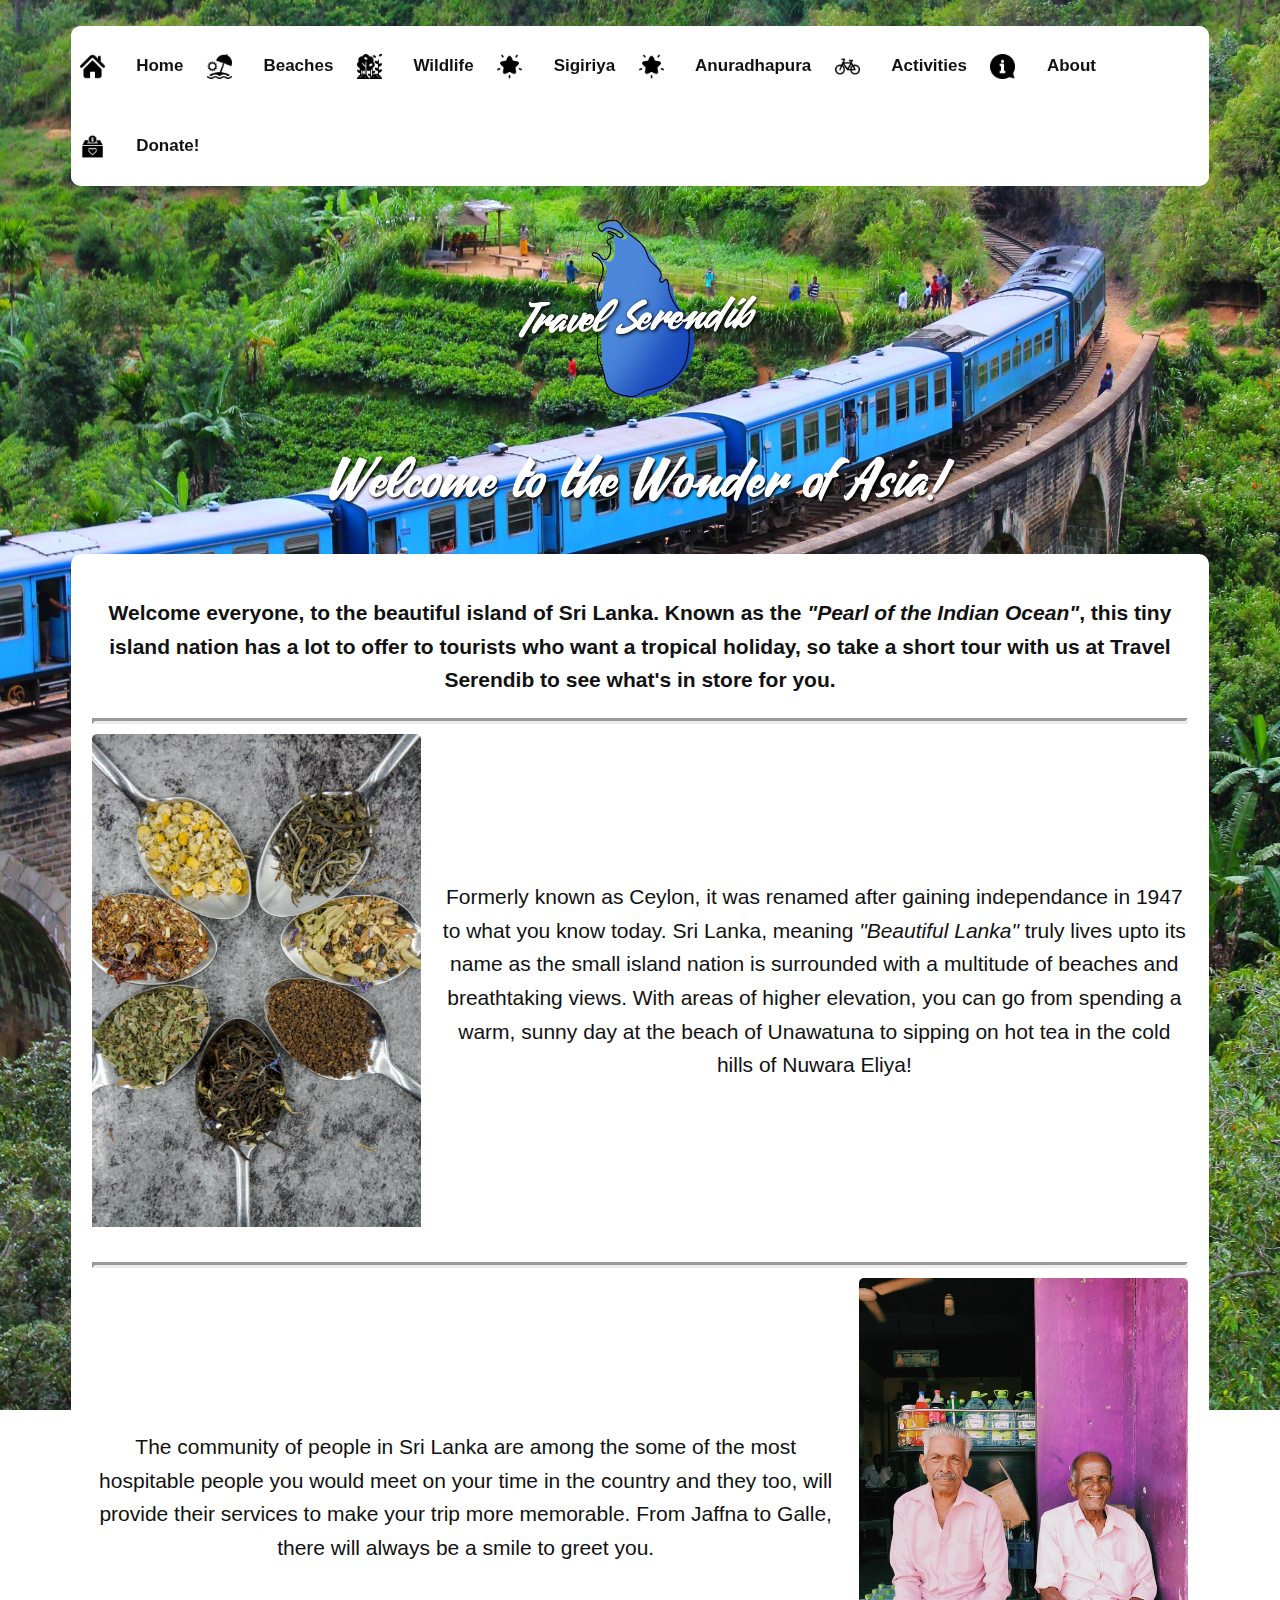
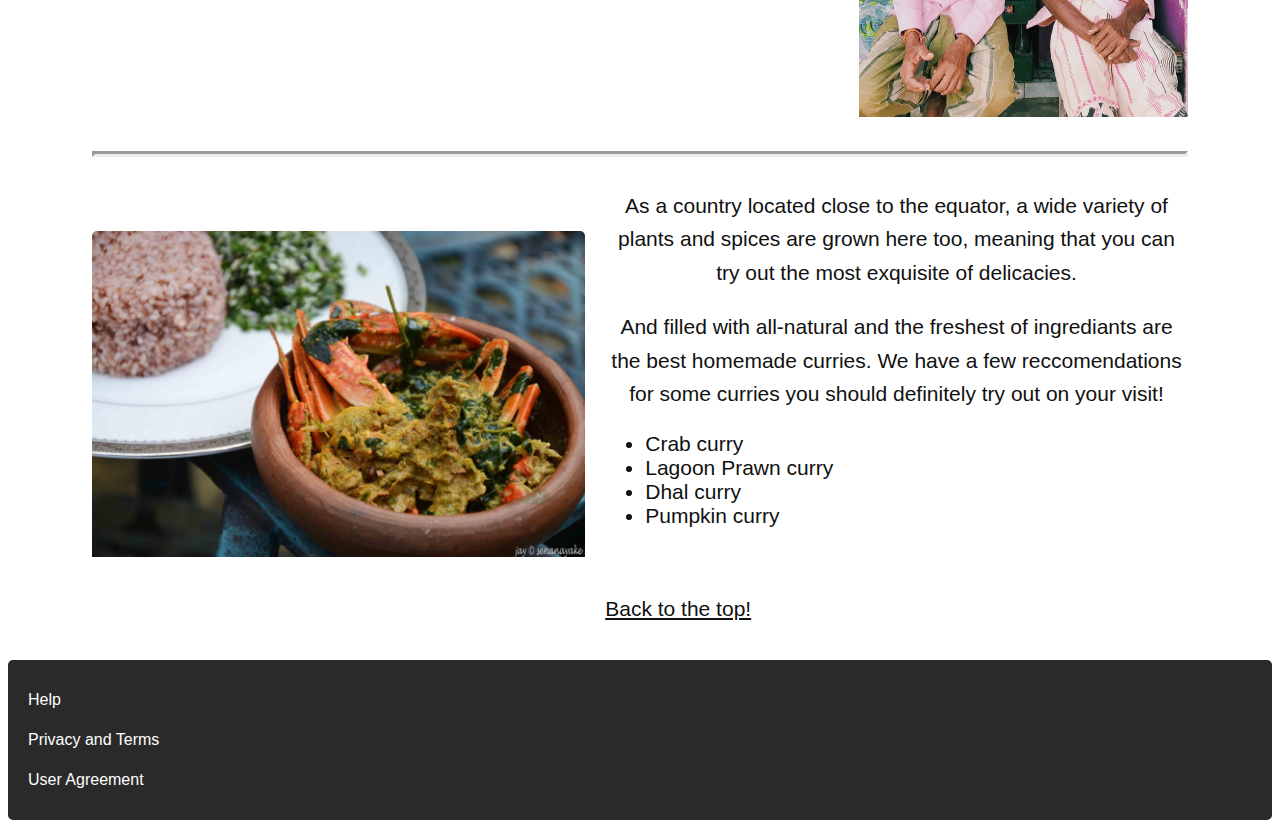
<file: Index.html>
<!doctype html>
<html lang="en">
  <head>
    <meta charset="utf-8">
    <meta name="viewport" content="width=device-width, initial-scale=1">
    <meta name="description" content="Official Website of Travel Serendib">
    <title>Travel Serendib</title>
    <link rel="stylesheet" href="Styling.css">
    <link rel="apple-touch-icon" sizes="180x180" href="Images/apple-touch-icon.png">
    <link rel="icon" type="image/png" sizes="32x32" href="Images/favicon-32x32.png">
    <link rel="icon" type="image/png" sizes="16x16" href="Images/favicon-16x16.png">
    <link rel="manifest" href="manifest.json">
    <link rel="mask-icon" href="Images/safari-pinned-tab.svg" color="#eb932b">
    <link rel="shortcut icon" href="Images/favicon.ico">
    <meta name="msapplication-TileColor" content="#da532c">
    <meta name="msapplication-config" content="Images/browserconfig.xml">
    <meta name="theme-color" content="#eb932b">
    
    
  </head>
  <br>
  <body class="home_p">
    <header>
      <div id="container_nav">
        <nav class="navBar">
          <ul>
            <li><a href="Index.html"><span class="navText">Home</span></a></li>
            <li><a href="Beaches.html"><span class="navText">Beaches</span></a></li>
            <li><a href="Wildlife.html"><span class="navText">Wildlife</span></a></li>  
            <li><a href="Sigiriya.html"><span class="navText">Sigiriya</span></a></li>
            <li><a href="Anuradhapura.html"><span class="navText">Anuradhapura</span></a></li>
            <li><a href="Activties.html"><span class="navText">Activities</span></a></li>
            <li><a href="About.html" class="split"><span class="navText">About</span></a></li>
            <li><a href="Purchase.html"><span class="navText">Donate!</span></a></li>
          </ul>
        </nav>
      </div>
      <br>
      <img id="SL" src="Images/SL.png" height="20%" width="20%" alt="">
    </header>
    <section>
      <img id="welcome" src="Images/welcome.png" height="50%" width="50%" alt="">
    </section>
    <br>
      <div id="container_sec">
        <main>
          <section class="sec_1">
            <p id="para_1">Welcome everyone, to the beautiful island of Sri Lanka. Known as the <i>"Pearl of the Indian Ocean"</i>, this tiny island nation has a lot to offer to tourists who want a tropical holiday, so take a short tour with us at Travel Serendib to see what's in store for you.</p>
            <hr>
            <div class="spice">
                <img class="Spices" src="Images/spices.jpg" class="float-left" height="30%" width="30%">
                <div class="spice_text">
                  <p>Formerly known as Ceylon, it was renamed after gaining independance in 1947 to what you know today. Sri Lanka, meaning <i>"Beautiful Lanka"</i> truly lives upto its name as the small island nation is surrounded with a multitude of beaches and breathtaking views. With areas of higher elevation, you can go from spending a warm, sunny day at the beach of Unawatuna to sipping on hot tea in the cold hills of Nuwara Eliya! </p>
                </div>
              </div>
          </section>
          <br>
          <hr>
          <section class="sec_2">
            <div class="people">
              <div class="people_text">
                <p>The community of people in Sri Lanka are among the some of the most hospitable people you would meet on your time in the country and they too, will provide their services to make your trip more memorable. From Jaffna to Galle, there will always be a smile to greet you. </p>
              </div>
              <img class="friendly" src="Images/people.jpg" height="30%" width="30%">
            </div>
          </section>
          <br>
          <hr>
          <section class="sec_3">
            <div class="food">
              <img class="dishes" src="Images/curry.jpg" height="45%" width="45%" alt="">
              <div class="food_text">
                <p>As a country located close to the equator, a wide variety of plants and spices are grown here too, meaning that you can try out the most exquisite of delicacies.</p>
                <p>And filled with all-natural and the freshest of ingrediants are the best homemade curries. We have a few reccomendations for some curries you should definitely try out on your visit! </p>
                  <ul class="curries">
                      <li>Crab curry</li>
                      <li>Lagoon Prawn curry</li>
                      <li>Dhal curry</li>
                      <li>Pumpkin curry</li>
                  </ul>
                  <br>
                  <br>
                  <section><a href="#top">Back to the top!</a></section>
              </div>
            </div>
            </div>
          </section>
        </main>
      </div>
    <br>
    <footer id="foot">
        <nav>
          <ul>
            <li><a href="#">Help</a></li>
            <li><a href="#">Privacy and Terms</a></li>
            <li><a href="#">User Agreement</a></li>
          </ul>
        </nav>
        
            <!--IMAGE URLs-->
            <!--<https://unsplash.com/photos/vWGvoiHTFPU>-->
            <!--<https://unsplash.com/photos/59Kh3TAajg0>-->
            <!--<https://unsplash.com/photos/lQ5j-FQicOo>-->
            <!--<https://www.peckishme.com/ammas-crab-curry/>-->
            
      </footer>
  </body>
</html>
</file>
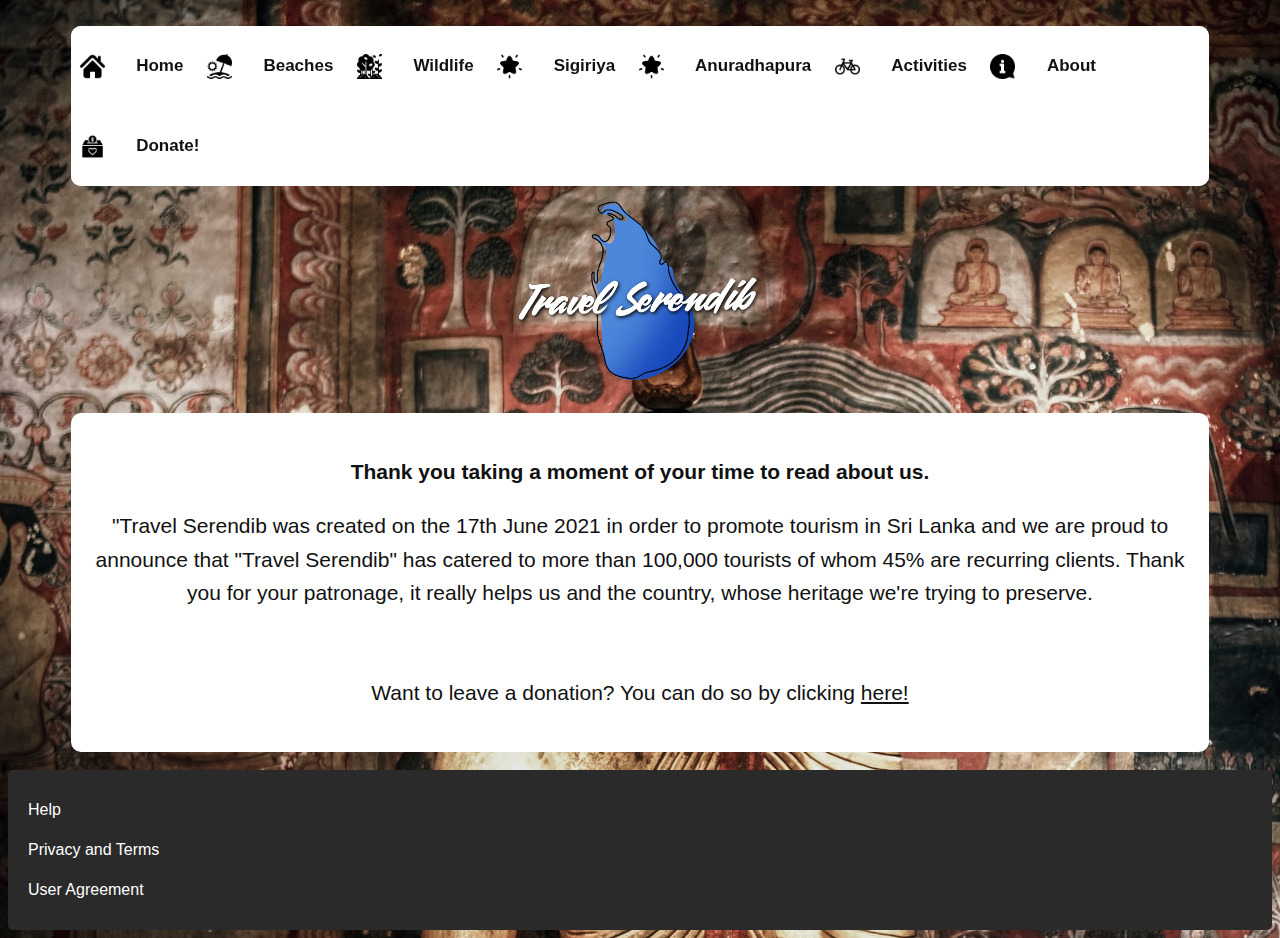
<file: About.html>
<!doctype html>
<html lang="en">
  <head>
    <meta charset="utf-8">
    <meta name="viewport" content="width=device-width, initial-scale=1">
    <meta name="description" content="Official Website of Travel Serendib">
    <title>Travel Serendib</title>
    <link rel="stylesheet" href="Styling.css">
    <link rel="apple-touch-icon" sizes="180x180" href="Images/apple-touch-icon.png">
    <link rel="icon" type="image/png" sizes="32x32" href="Images/favicon-32x32.png">
    <link rel="icon" type="image/png" sizes="16x16" href="Images/favicon-16x16.png">
    <link rel="manifest" href="manifest.json">
    <link rel="mask-icon" href="Images/safari-pinned-tab.svg" color="#eb932b">
    <link rel="shortcut icon" href="Images/favicon.ico">
    <meta name="msapplication-TileColor" content="#da532c">
    <meta name="msapplication-config" content="Images/browserconfig.xml">
    <meta name="theme-color" content="#eb932b">
    
    
  </head>
  <br>
  <body class="About">
    <header>
      <div id="container_nav">
        <nav class="navBar">
          <ul>
            <li><a href="Index.html"><span class="navText">Home</span></a></li>
            <li><a href="Beaches.html"><span class="navText">Beaches</span></a></li>
            <li><a href="Wildlife.html"><span class="navText">Wildlife</span></a></li>  
            <li><a href="Sigiriya.html"><span class="navText">Sigiriya</span></a></li>
            <li><a href="Anuradhapura.html"><span class="navText">Anuradhapura</span></a></li>
            <li><a href="Activties.html"><span class="navText">Activities</span></a></li>
            <li><a href="About.html" class="split"><span class="navText">About</span></a></li>
            <li><a href="Purchase.html"><span class="navText">Donate!</span></a></li>
          </ul>
        </nav>
      </div>
      <img id="SL" src="Images/SL.png" height="20%" width="20%" alt="">
    </header>
    <br>
    <div id="container_sec">
        <main>
          <section class="main_sec">
            <p id="para_1">Thank you taking a moment of your time to read about us.</p>
            <p> "Travel Serendib was created on the 17th June 2021 in order to promote tourism in Sri Lanka and we are proud to announce that "Travel Serendib" has catered to more than 100,000 tourists of whom 45% are recurring clients. Thank you for your patronage, it really helps us and the country, whose heritage we're trying to preserve.</p>
            <br>
            <p>Want to leave a donation? You can do so by clicking <a href="Purchase.html">here!</a></p>
          </section>
          </div>
        </main>
    </div>
    <br>
    <footer id="foot">
        <nav>
          <ul>
            <li><a href="test.html">Help</a></li>
            <li><a href="#">Privacy and Terms</a></li>
            <li><a href="#">User Agreement</a></li>
          </ul>
        </nav>
      </footer>
  </body>
</html>
</file>
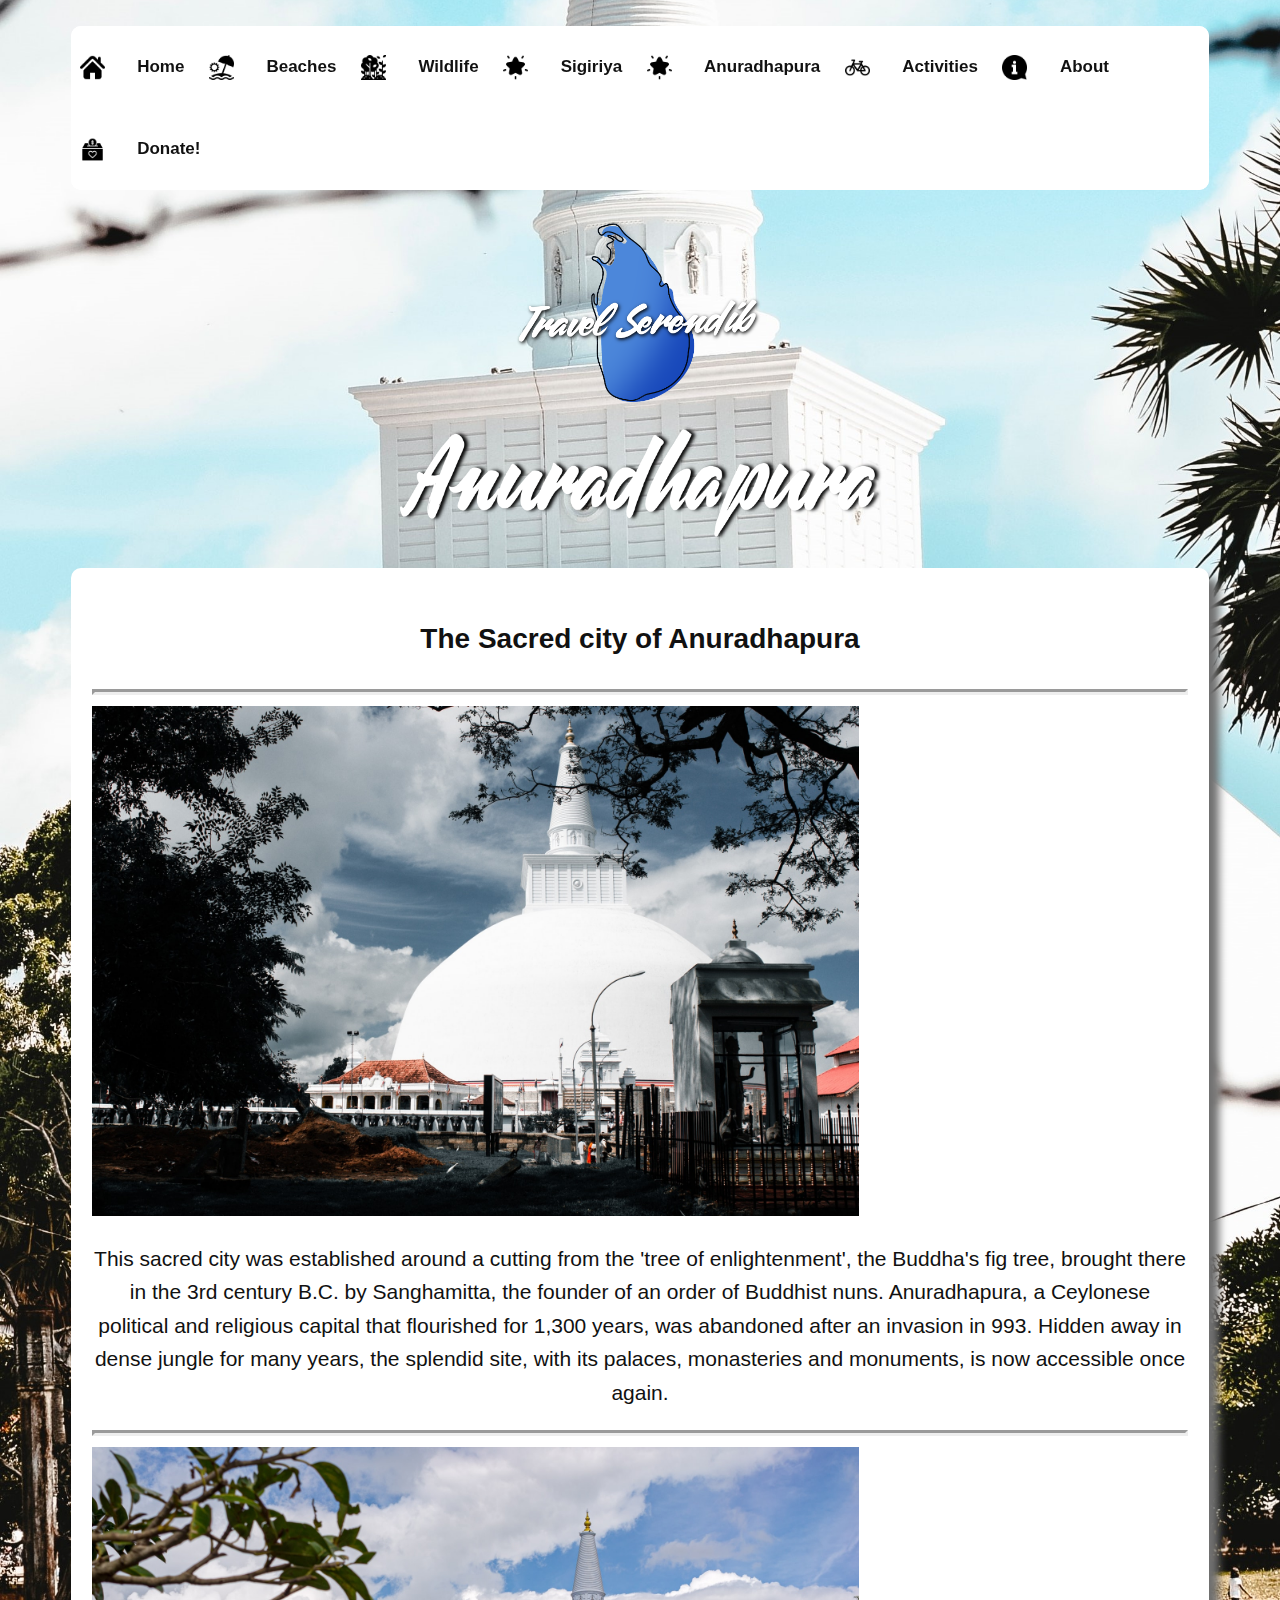
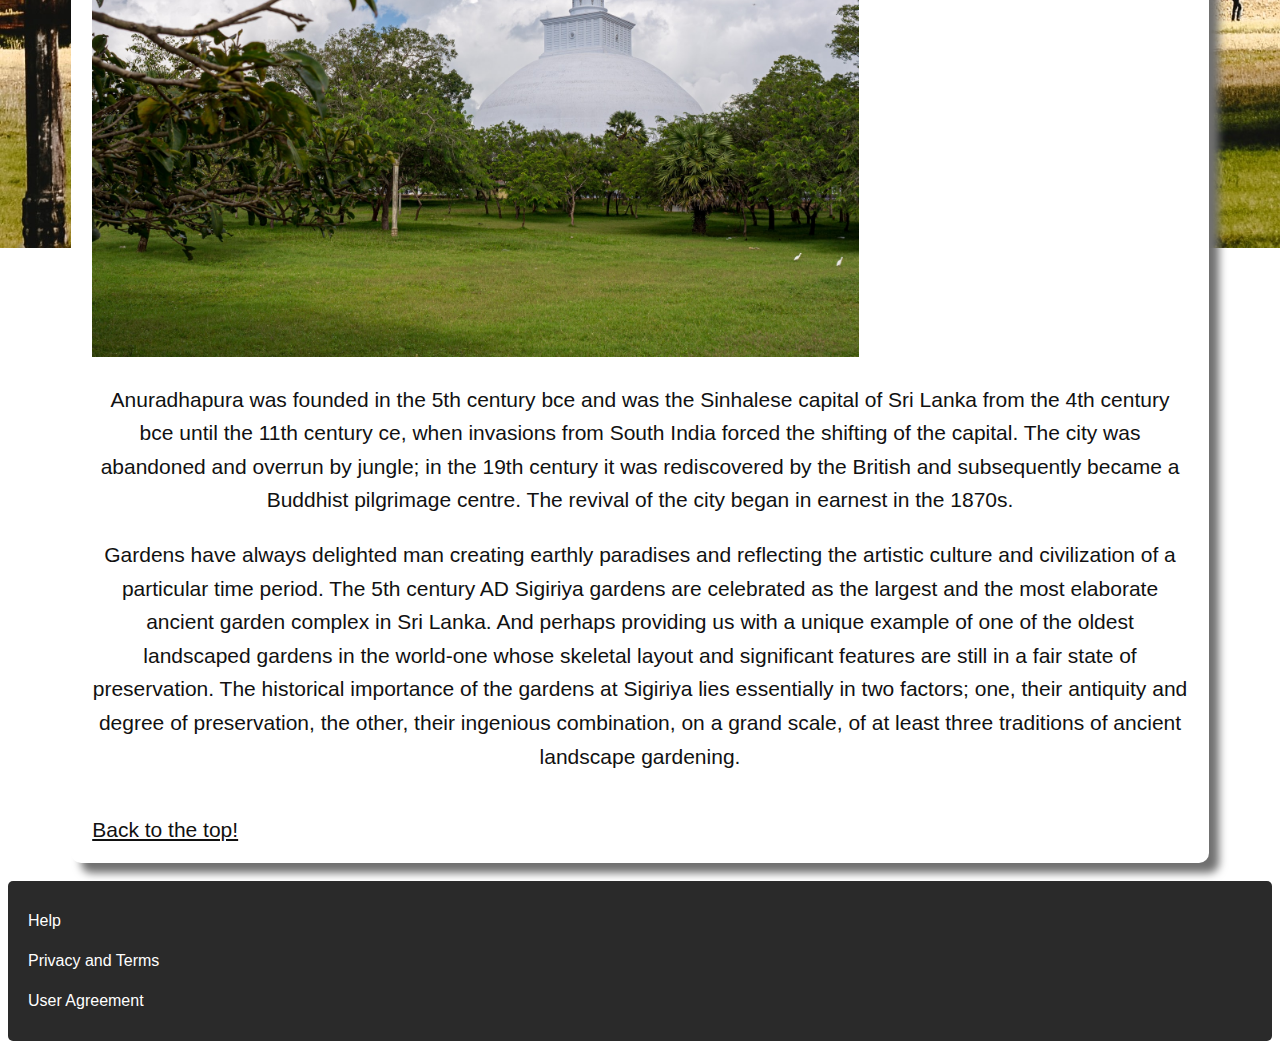
<file: Anuradhapura.html>
<!doctype html>
<html lang="en">
  <head>
    <meta charset="utf-8">
    <meta name="viewport" content="width=device-width, initial-scale=1">
    <meta name="description" content="Official Website of Travel Serendib">
    <title>Travel Serendib</title>
    <link rel="stylesheet" href="Anuradhapura.css">
    <link rel="apple-touch-icon" sizes="180x180" href="Images/apple-touch-icon.png">
    <link rel="icon" type="image/png" sizes="32x32" href="Images/favicon-32x32.png">
    <link rel="icon" type="image/png" sizes="16x16" href="Images/favicon-16x16.png">
    <link rel="manifest" href="manifest.json">
    <link rel="mask-icon" href="Images/safari-pinned-tab.svg" color="#eb932b">
    <link rel="shortcut icon" href="Images/favicon.ico">
    <meta name="msapplication-TileColor" content="#da532c">
    <meta name="msapplication-config" content="Images/browserconfig.xml">
    <meta name="theme-color" content="#eb932b">
    
    
  </head>
  <br>
  <body class="Anuradhapura">
    <header>
      <div id="container_nav">
        <nav class="navBar">
          <ul>
            <li><a href="Index.html"><span class="navText">Home</span></a></li>
            <li><a href="Beaches.html"><span class="navText">Beaches</span></a></li>
            <li><a href="Wildlife.html"><span class="navText">Wildlife</span></a></li>  
            <li><a href="Sigiriya.html"><span class="navText">Sigiriya</span></a></li>
            <li><a href="Anuradhapura.html"><span class="navText">Anuradhapura</span></a></li>
            <li><a href="Activties.html"><span class="navText">Activities</span></a></li>
            <li><a href="About.html" class="split"><span class="navText">About</span></a></li>
            <li><a href="Purchase.html"><span class="navText">Donate!</span></a></li>
          </ul>
        </nav>
      </div>
      <br>
    <div class="fade-in-image">
      <img id="SL" src="Images/SL.png" height="20%" width="20%" alt="">
    </div>
    </header>
    <section>
      <div class="fade-in-image">
        <img id="Anura" src="Images/Anuradhapura1.png" class="center" height="40%" width="40%" alt="">
      </div>
    </section>
    <br>
    <div id="container_sec">
        <main>
          <section class="sec_1">
            <p id="para_1">The Sacred city of Anuradhapura</p>
            <hr>
            <div class="fade-in-image">
                <img class="Anura_1" src="Images/Anuradha1.jpg" class="center" height="70%" width="70%">
                  <p>This sacred city was established around a cutting from the 'tree of enlightenment', the Buddha's fig tree, brought there in the 3rd century B.C. by Sanghamitta, the founder of an order of Buddhist nuns. Anuradhapura, a Ceylonese political and religious capital that flourished for 1,300 years, was abandoned after an invasion in 993. Hidden away in dense jungle for many years, the splendid site, with its palaces, monasteries and monuments, is now accessible once again.</p>
              </div>
            <hr>
          </section>
          
          <section class="sec_2">
              <img class="fade-in-image" src="Images/Anuradha2.jpg" class="center" height="70%" width="70%">
              <p>Anuradhapura was founded in the 5th century bce and was the Sinhalese capital of Sri Lanka from the 4th century bce until the 11th century ce, when invasions from South India forced the shifting of the capital. The city was abandoned and overrun by jungle; in the 19th century it was rediscovered by the British and subsequently became a Buddhist pilgrimage centre. The revival of the city began in earnest in the 1870s. </p>
          </section>
          <section class="sec_3">
            <p>Gardens have always delighted man creating earthly paradises and reflecting the artistic culture and civilization of a particular time period. The 5th century AD Sigiriya gardens are celebrated as the largest and the most elaborate ancient garden complex in Sri Lanka. And perhaps providing us with a unique example of one of the oldest landscaped gardens in the world-one whose skeletal layout and significant features are still in a fair state of preservation. The historical importance of the gardens at Sigiriya lies essentially in two factors; one, their antiquity and degree of preservation, the other, their ingenious combination, on a grand scale, of at least three traditions of ancient landscape gardening.</p>
          </section>
          </section>
          <br>
          <section><a href="#top">Back to the top!</a></section>
        </main>
    </div>
    <br>
    <footer id="foot">
        <nav>
          <ul>
            <li><a href="#">Help</a></li>
            <li><a href="#">Privacy and Terms</a></li>
            <li><a href="#">User Agreement</a></li>
          </ul>
        </nav>
        
            <!--IMAGE URLs-->
            <!--<https://unsplash.com/photos/16hQIJPvGro>-->
            <!--<https://unsplash.com/photos/bDz470U6oR4>-->
            <!--<https://unsplash.com/photos/pNK0iEwuLW0>-->

            <!--CONTENT URL-->
            <!--<https://whc.unesco.org/en/list/200/>-->
            <!--<https://amazinglanka.com/wp/sigiriya-9/>-->
            
      </footer>
  </body>
</html>
</file>
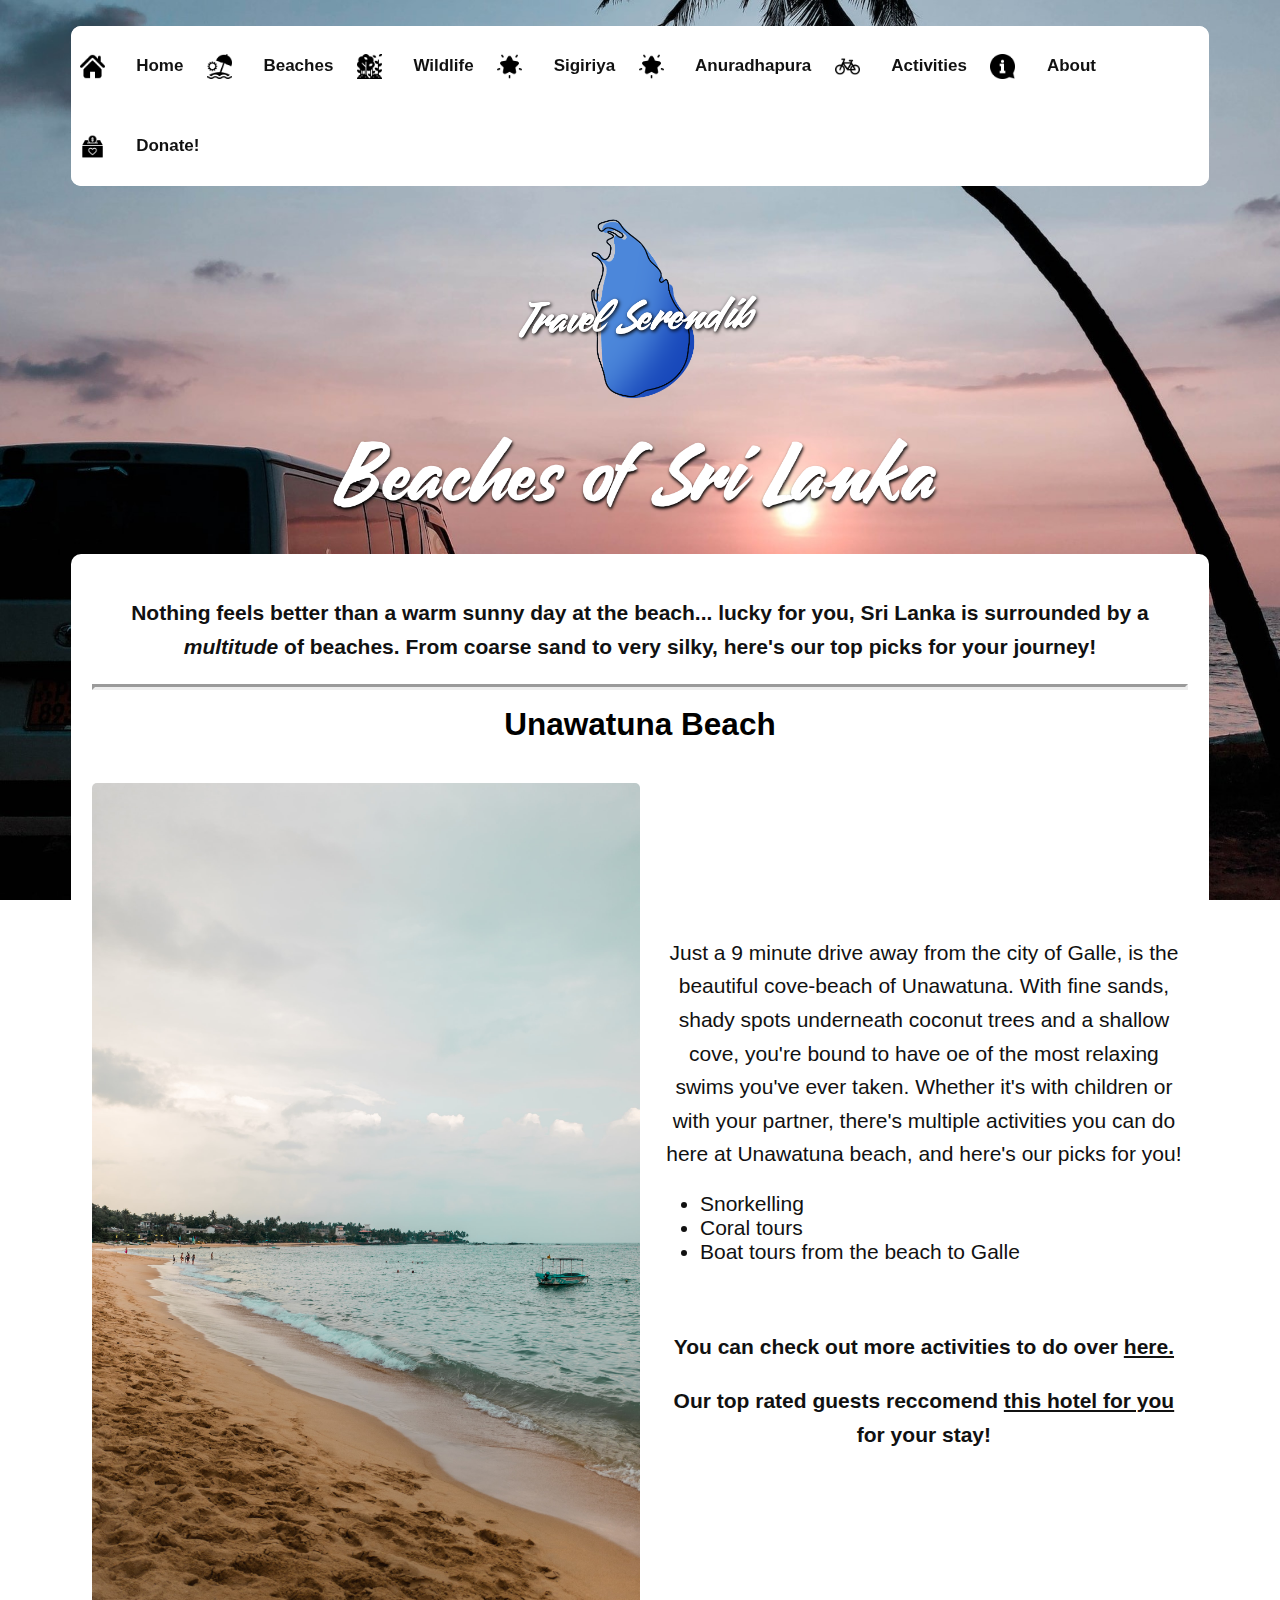
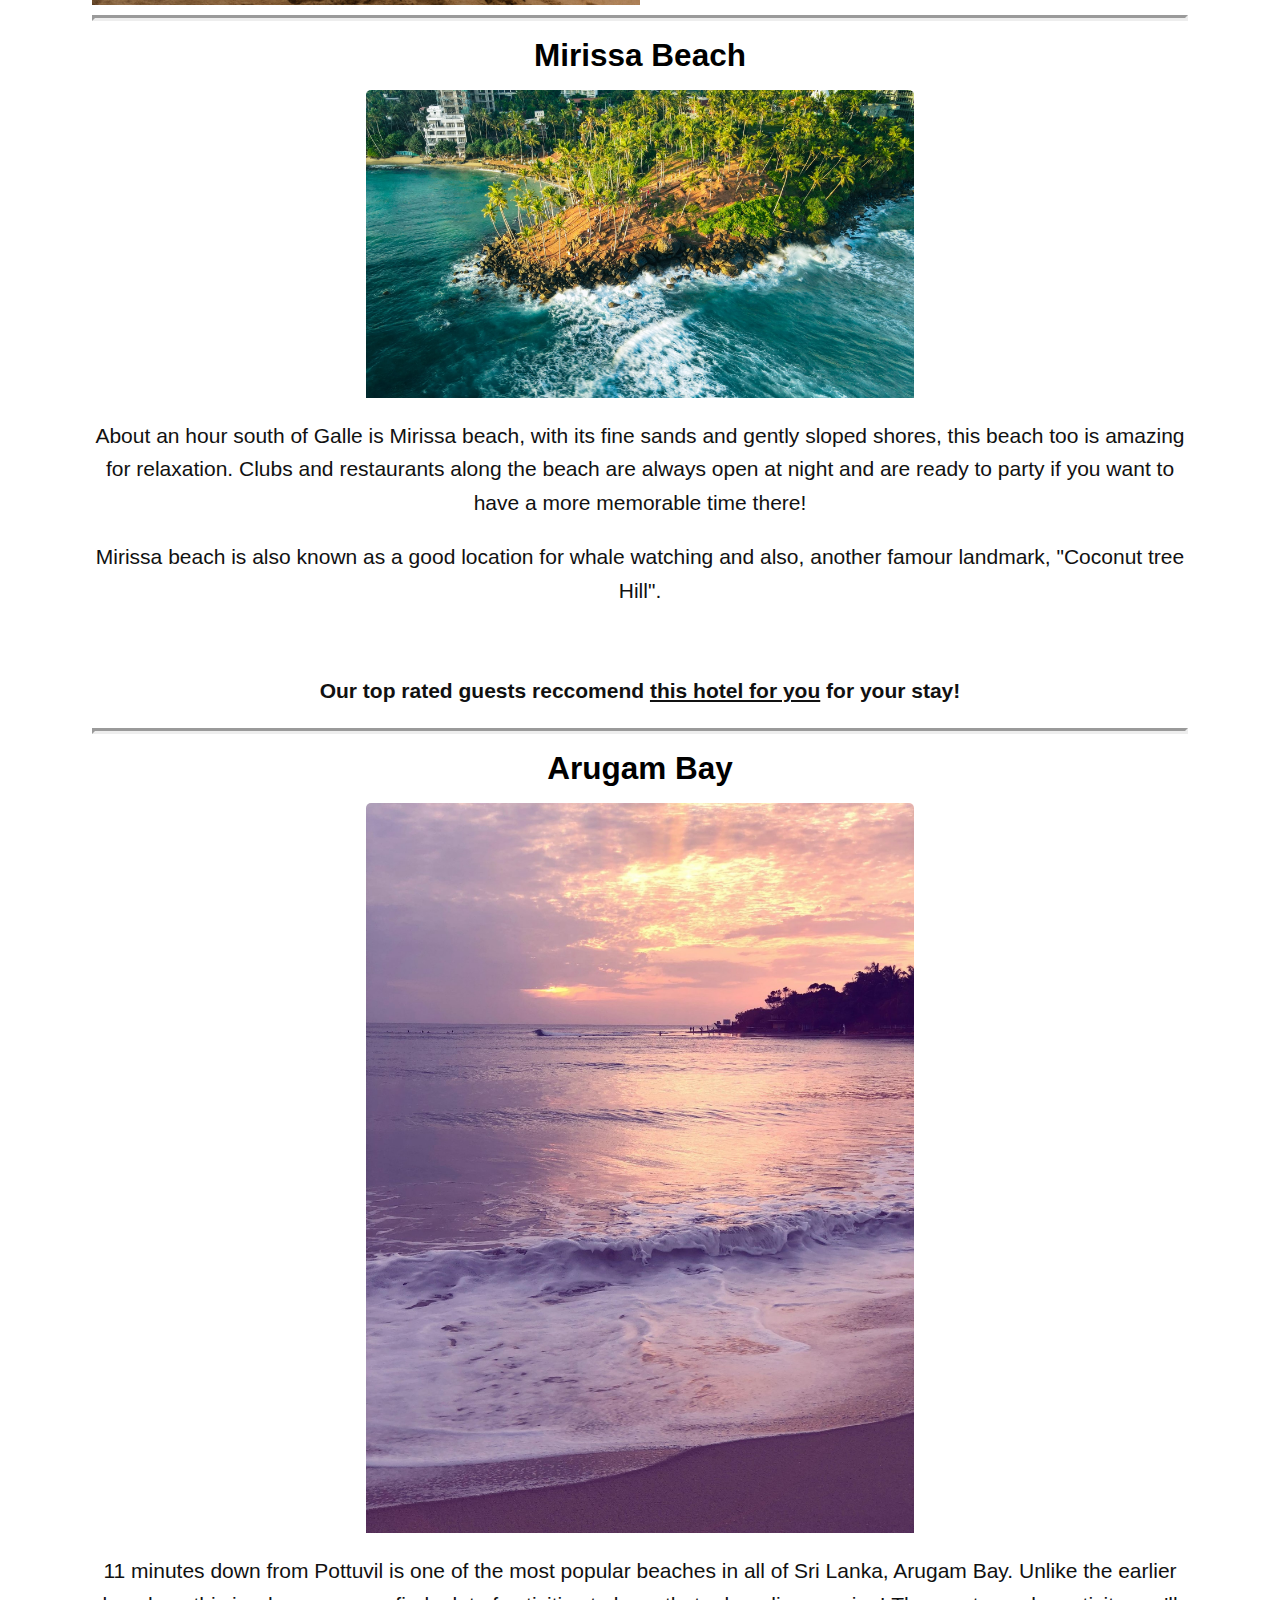
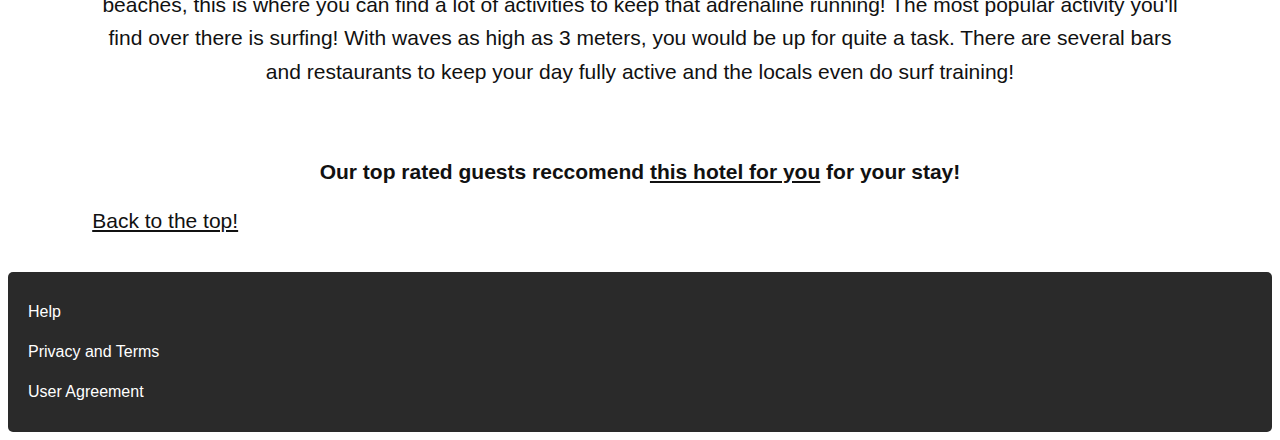
<file: Beaches.html>
<!doctype html>
<html lang="en">
  <head>
    <meta charset="utf-8">
    <meta name="viewport" content="width=device-width, initial-scale=1">
    <meta name="description" content="Official Website of Travel Serendib">
    <title>Travel Serendib</title>
    <link rel="stylesheet" href="Styling.css">
    <link rel="apple-touch-icon" sizes="180x180" href="Images/apple-touch-icon.png">
    <link rel="icon" type="image/png" sizes="32x32" href="Images/favicon-32x32.png">
    <link rel="icon" type="image/png" sizes="16x16" href="Images/favicon-16x16.png">
    <link rel="manifest" href="manifest.json">
    <link rel="mask-icon" href="Images/safari-pinned-tab.svg" color="#eb932b">
    <link rel="shortcut icon" href="Images/favicon.ico">
    <meta name="msapplication-TileColor" content="#da532c">
    <meta name="msapplication-config" content="Images/browserconfig.xml">
    <meta name="theme-color" content="#eb932b">
    
    
  </head>
  <br>
  <body class="beaches">
    <header>
      <div id="container_nav">
        <nav class="navBar">
          <ul>
            <li><a href="Index.html"><span class="navText">Home</span></a></li>
            <li><a href="Beaches.html"><span class="navText">Beaches</span></a></li>
            <li><a href="Wildlife.html"><span class="navText">Wildlife</span></a></li>  
            <li><a href="Sigiriya.html"><span class="navText">Sigiriya</span></a></li>
            <li><a href="Anuradhapura.html"><span class="navText">Anuradhapura</span></a></li>
            <li><a href="Activties.html"><span class="navText">Activities</span></a></li>
            <li><a href="About.html" class="split"><span class="navText">About</span></a></li>
            <li><a href="Purchase.html"><span class="navText">Donate!</span></a></li>
          </ul>
        </nav>
      </div>
      <br>
      <img id="SL" src="Images/SL.png" height="20%" width="20%" alt="">
    </header>
    <section>
      <img id="beach_SL" src="Images/beach_of_SL.png" height="50%" width="50%" alt="">
    </section>
    <br>
      <div id="container_sec">
        <main>
          <section class="sec_1">
            <p id="para_1">Nothing feels better than a warm sunny day at the beach... lucky for you, Sri Lanka is surrounded by a <i>multitude</i> of beaches. From coarse sand to very silky, here's our top picks for your journey!</p>
            <hr>
            <h2>Unawatuna Beach</h2>
            <br>
            <div class="coast">
                <img id="Unawatuna" src="Images/Unawatuna2.jpg" class="center" height="30%" width="30%">
                <div class="coast_text">
                  <p>Just a 9 minute drive away from the city of Galle, is the beautiful cove-beach of Unawatuna. With fine sands, shady spots underneath coconut trees and a shallow cove, you're bound to have oe of the most relaxing swims you've ever taken. Whether it's with children or with your partner, there's multiple activities you can do here at Unawatuna beach, and here's our picks for you!</p>
                  <ul class="beach_activities">
                    <li>Snorkelling</li>
                    <li>Coral tours</li>
                    <li>Boat tours from the beach to Galle</li>
                  </ul>
                  <br>
                  <p class="hotel">You can check out more activities to do over <a href="https://www.tripadvisor.com/Attractions-g644047-Activities-Unawatuna_Galle_District_Southern_Province.html">here.</a></p>
                  <p class="hotel">Our top rated guests reccomend <a href="https://www.google.com/travel/hotels/s/ayQB9UsXcfCgGCjs6">this hotel for you</a> for your stay!</p>
                </div>
            </div>
          </section>
          <hr>
          <h2>Mirissa Beach</h2>
          <section class="sec_2">
            <div class="coast_2">
              <img id="Mirissa" src="Images/Mirissa.jpg" class="center" height="55%" width="55%">
              <div class="coast_2_text">
                <p>About an hour south of Galle is Mirissa beach, with its fine sands and gently sloped shores, this beach too is amazing for relaxation. Clubs and restaurants along the beach are always open at night and are ready to party if you want to have a more memorable time there!</p>
                <p>Mirissa beach is also known as a good location for whale watching and also, another famour landmark, "Coconut tree Hill".</p>
                <br>
                <p class="hotel">Our top rated guests reccomend <a href="https://www.google.com/travel/hotels/s/maKWaN5pRUnZST9E6">this hotel for you</a> for your stay!</p>
              </div>
          </div>
          </section>
          <hr>
          <section class="sec_3">
            <div class="coast_3"></div>
            <h2>Arugam Bay</h2>
            <img id="arugam" src="Images/Arugam_bay.jpg" class="center" height="40%" width="40%">
              <div class="coast_3_text">
                <p>11 minutes down from Pottuvil is one of the most popular beaches in all of Sri Lanka, Arugam Bay. Unlike the earlier beaches, this is where you can find a lot of activities to keep that adrenaline running! The most popular activity you'll find over there is surfing! With waves as high as 3 meters, you would be up for quite a task. There are several bars and restaurants to keep your day fully active and the locals even do surf training!</p>
                <br>
                <p class="hotel">Our top rated guests reccomend <a href="https://www.google.com/travel/hotels/s/bbtrkkrZUotU7jbW6">this hotel for you</a> for your stay!</p>
              </div>
            <section><a href="#top">Back to the top!</a></section>
            </div>
          </section>
        </main>
    </div>
    <br>
    <footer id="foot">
        <nav>
          <ul>
            <li><a href="#">Help</a></li>
            <li><a href="#">Privacy and Terms</a></li>
            <li><a href="#">User Agreement</a></li>
          </ul>
        </nav>

        <!--IMAGE URLs-->

        <!--<https://unsplash.com/photos/7CsKioF9O6g>-->
        <!--<https://unsplash.com/photos/zp-iaaj6jn4>-->
        <!--<https://unsplash.com/photos/hgiby6qxvpc>-->
        <!--<https://unsplash.com/photos/PFNXQZq1Zfo>-->
        
      </footer>
  </body>
</html>
</file>
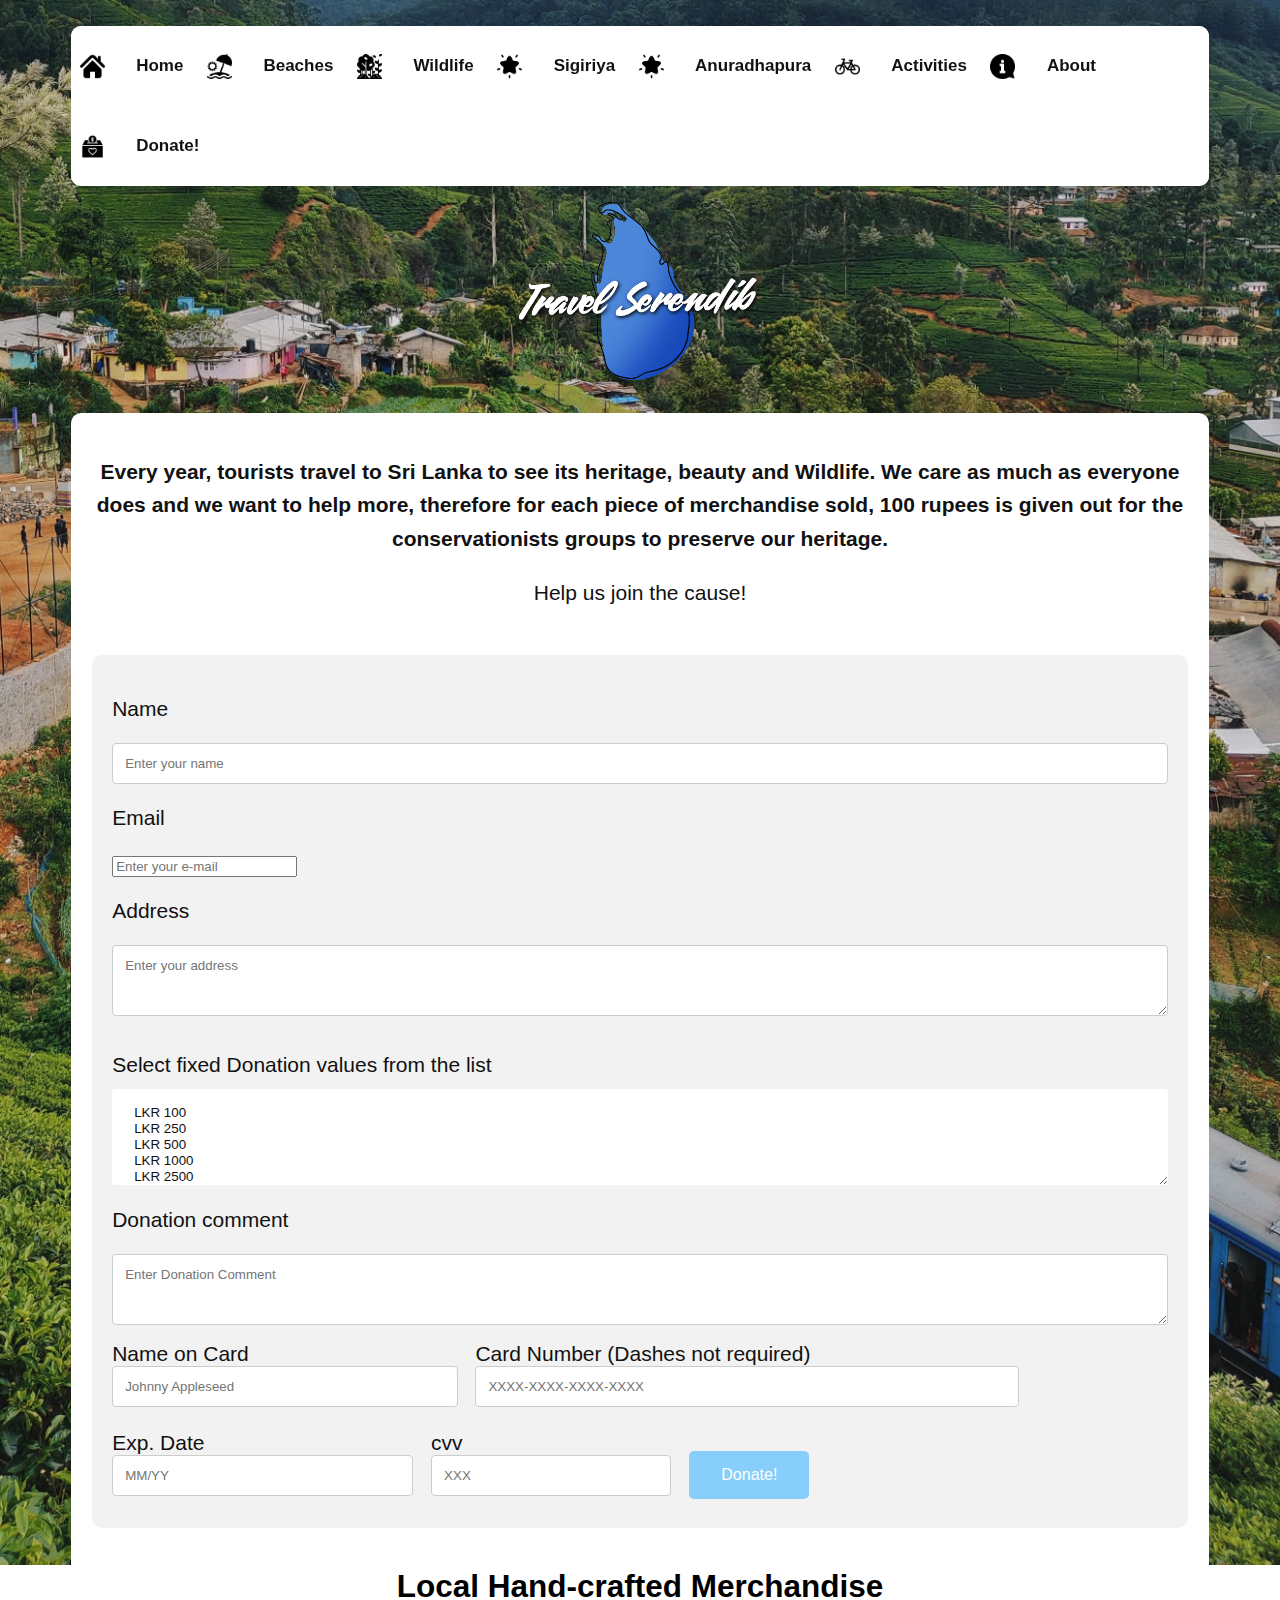
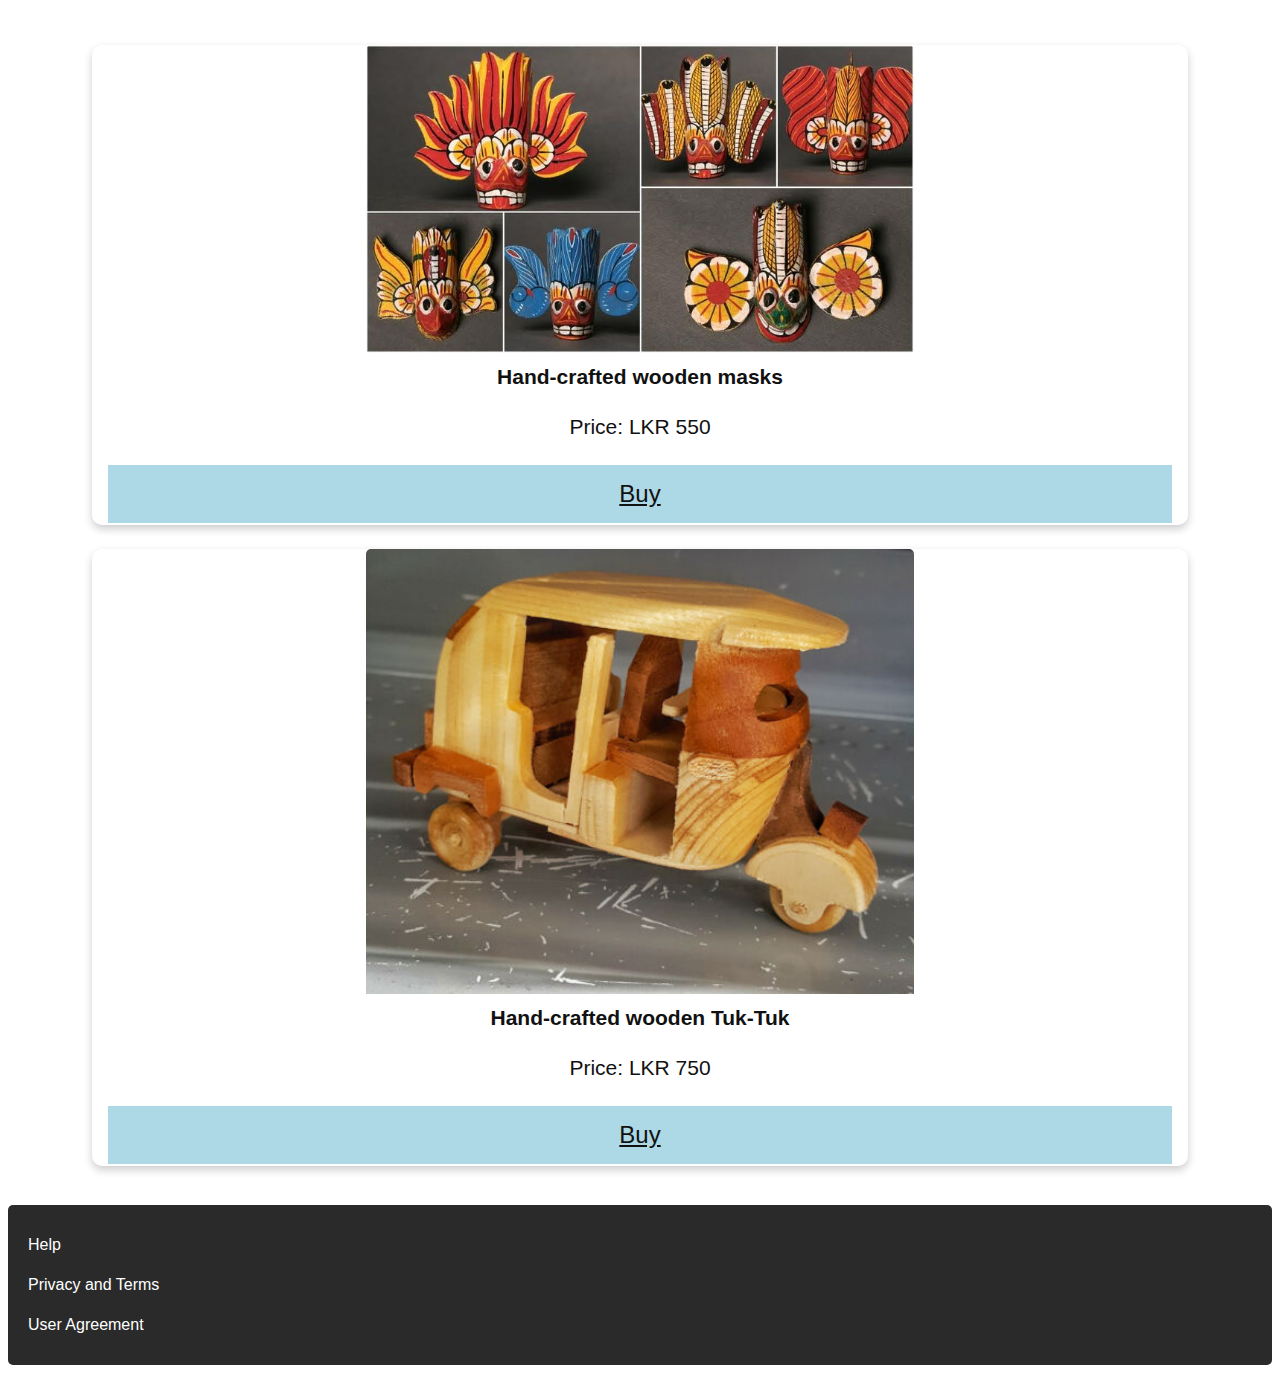
<file: Purchase.html>
<!doctype html>
<html lang="en">
  <head>
    <meta charset="utf-8">
    <meta name="viewport" content="width=device-width, initial-scale=1">
    <meta name="description" content="Official Website of Travel Serendib">
    <title>Travel Serendib</title>
    <link rel="stylesheet" href="Styling.css">
    <link rel="apple-touch-icon" sizes="180x180" href="Images/apple-touch-icon.png">
    <link rel="icon" type="image/png" sizes="32x32" href="Images/favicon-32x32.png">
    <link rel="icon" type="image/png" sizes="16x16" href="Images/favicon-16x16.png">
    <link rel="manifest" href="manifest.json">
    <link rel="mask-icon" href="Images/safari-pinned-tab.svg" color="#eb932b">
    <link rel="shortcut icon" href="Images/favicon.ico">
    <meta name="msapplication-TileColor" content="#da532c">
    <meta name="msapplication-config" content="Images/browserconfig.xml">
    <meta name="theme-color" content="#eb932b">
    
    
  </head>
  <br>
  <body class="donate">
    <header>
      <div id="container_nav">
        <nav class="navBar">
          <ul>
            <li><a href="Index.html"><span class="navText">Home</span></a></li>
            <li><a href="Beaches.html"><span class="navText">Beaches</span></a></li>
            <li><a href="Wildlife.html"><span class="navText">Wildlife</span></a></li>  
            <li><a href="Sigiriya.html"><span class="navText">Sigiriya</span></a></li>
            <li><a href="Anuradhapura.html"><span class="navText">Anuradhapura</span></a></li>
            <li><a href="Activties.html"><span class="navText">Activities</span></a></li>
            <li><a href="About.html" class="split"><span class="navText">About</span></a></li>
            <li><a href="Purchase.html"><span class="navText">Donate!</span></a></li>
          </ul>
        </nav>
      </div>
      <img id="SL" src="Images/SL.png" height="20%" width="20%" alt="">
    </header>
    <br>
    <div id="container_sec">
        <main>
          <section class="main_sec">
            <p id="para_1">Every year, tourists travel to Sri Lanka to see its heritage, beauty and Wildlife. We care as much as everyone does and we want to help more, therefore for each piece of merchandise sold, 100 rupees is given out for the conservationists groups to preserve our heritage.</p>
            <p>Help us join the cause!</p>
            <br>
          </section>
          <!--Form 1-->
          <section id="Form">
            <div class="containerform">
              <form action="" class="contact-col" id="formDonation">
                <div class="row">
                  <div class="column1">
                    <label for="nameinput">Name</label>
                  </div>
                  <div class="column2">
                    <input type="text" id="name" name="username" placeholder="Enter your name" required>
                  </div>
                </div>
                <div class="row">
                  <div class="column1">
                    <label for="email">Email</label>
                  </div>
                  <div class="column2">
                    <input type="email" id="email" name="email" placeholder="Enter your e-mail" required>
                  </div>
                </div>
                <div class="row">
                  <div class="column1">
                    <label for="Address">Address</label>
                  </div>
                  <div class="column2">
                      <textarea  rows="3" id="address" placeholder="Enter your address" required ></textarea>
                  </div>
                </div>
                <div class="row">
                  <div class="column1">
                  </div>
                  <div class="column2">
                      <label for="Donations" id="Fixed_Donate" class="lbdate">Select fixed Donation values from the list</label>
                      <select name="language" class="custom-select" id="Fixed_Donate" multiple >
                          <option value="100">LKR 100 </option>
                          <option value="500">LKR 250 </option>
                          <option value="1000">LKR 500 </option>
                          <option value="2500">LKR 1000 </option>
                          <option value="5000">LKR 2500 </option>
                          <option value="5000">LKR 5000 </option>
                        </select>
                  </div>
                </div>
                <div class="row">
                  <div class="column1">
                      <label for="donateComment">Donation comment</label>
                  </div>
                  <div class="column2">
                      <textarea  rows="3" id="donateComment" placeholder="Enter Donation Comment"></textarea>
                  </div>
                </div>
              </form>
              <form class="paymentDetails" action=""  method="post">
                      <label>
                        <span class="nmoncd">Name on Card</span>
                        <input name="name" type="text" placeholder="Johnny Appleseed">
                      </label>
                      <label> 
                        <span class="cdnum">Card Number <span>(Dashes not required)</span></span>
                        <input name="card_no" maxlength="16" type="text" placeholder="XXXX-XXXX-XXXX-XXXX">
                      </label>
                      <label class="exp">
                        <span class="expdt">Exp. Date</span>
                        <input name="expiredate" maxlength="5" type="text" placeholder="MM/YY">
                      </label>
                      <label class="cvv_num">
                        <span class="cvcnum">cvv</span>
                        <input name="cvv" maxlength="3" type="text" placeholder="XXX">
                      </label>
                      <button class="donate_button" type="submit" onclick="inputValid()"> Donate! </button>
              </form>
          </div>
        </section>
        <br>
        <h2>Local Hand-crafted Merchandise</h2>
        <br>
        <div class="card">
          <img src="Images/masks.jpg" class="center" style="width: 50%;">
          <div class="container">
            <h4><b>Hand-crafted wooden masks</b></h4>
            <p>Price: LKR 550</p>
            <button><a href="#">Buy</a> </button>
          </div>
        </div> 
        <br>
        <div class="card">
          <img src="Images/tuk.jpg" class="center" style="width: 50%;">
          <div class="container">
            <h4><b>Hand-crafted wooden Tuk-Tuk</b></h4>
            <p>Price: LKR 750</p>
            <button><a href="#">Buy</a> </button>
          </div>
        </div> 
        </main>
    </div>
    <br>
    <footer id="foot">
        <nav>
          <ul>
            <li><a href="test.html">Help</a></li>
            <li><a href="#">Privacy and Terms</a></li>
            <li><a href="#">User Agreement</a></li>
          </ul>
        </nav>
      </footer>
      <script src="Purchase.js"></script>
  </body>
</html>
</file>
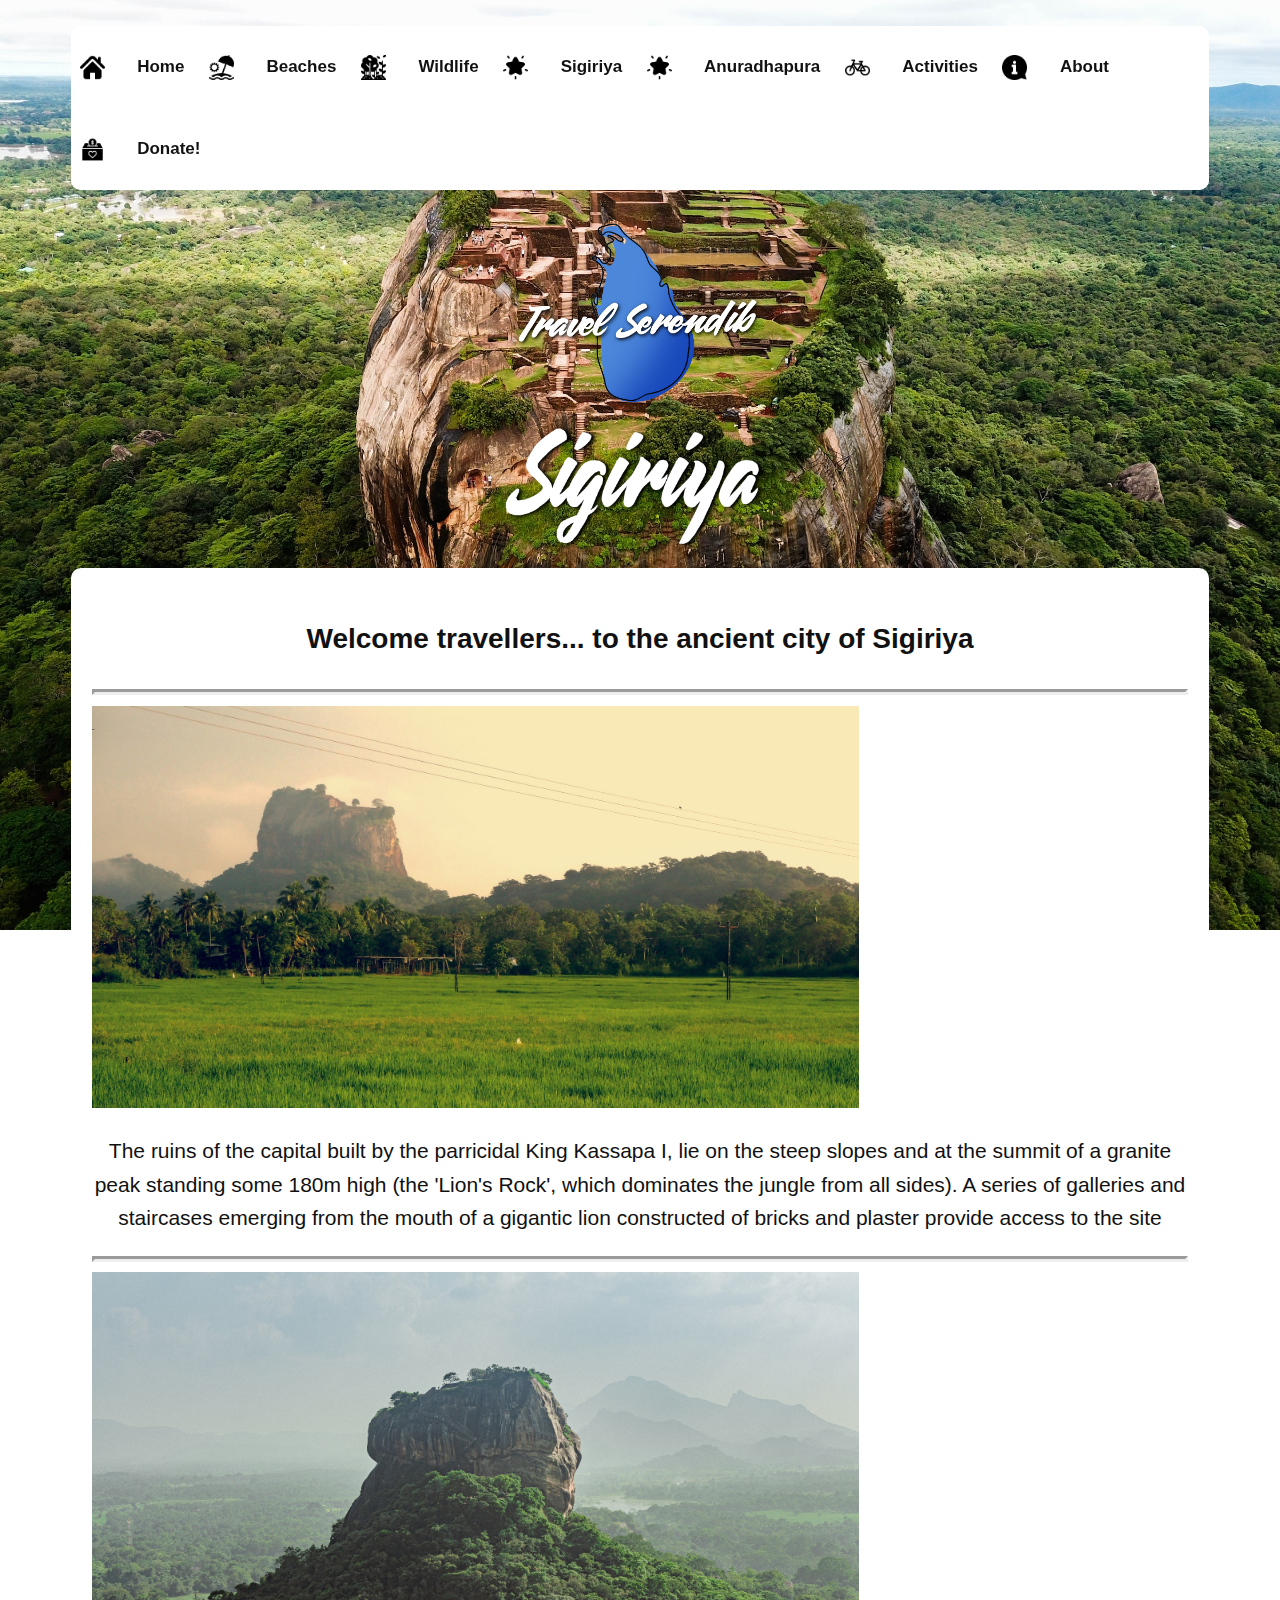
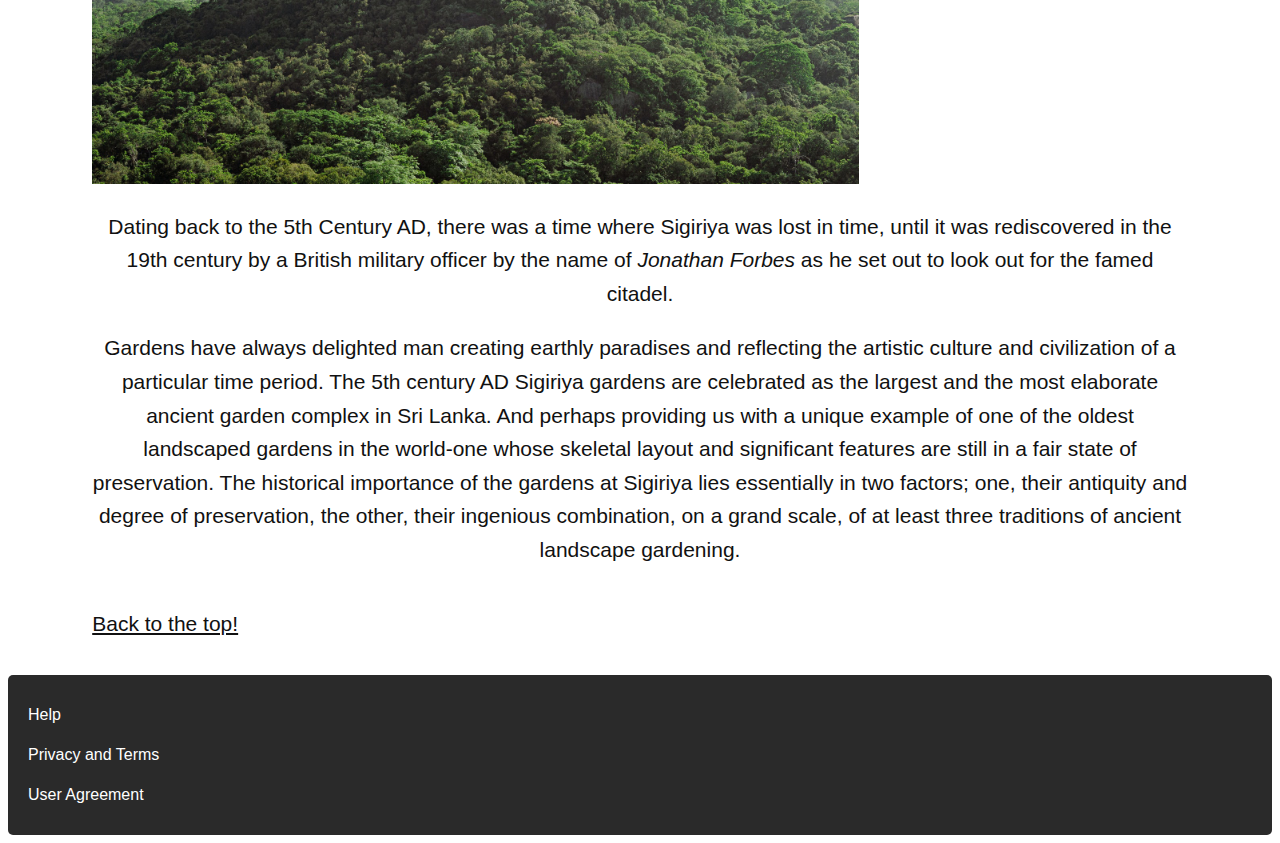
<file: Sigiriya.html>
<!doctype html>
<html lang="en">
  <head>
    <meta charset="utf-8">
    <meta name="viewport" content="width=device-width, initial-scale=1">
    <meta name="description" content="Official Website of Travel Serendib">
    <title>Travel Serendib</title>
    <link rel="stylesheet" href="Sigiriya.css">
    <link rel="apple-touch-icon" sizes="180x180" href="Images/apple-touch-icon.png">
    <link rel="icon" type="image/png" sizes="32x32" href="Images/favicon-32x32.png">
    <link rel="icon" type="image/png" sizes="16x16" href="Images/favicon-16x16.png">
    <link rel="manifest" href="manifest.json">
    <link rel="mask-icon" href="Images/safari-pinned-tab.svg" color="#eb932b">
    <link rel="shortcut icon" href="Images/favicon.ico">
    <meta name="msapplication-TileColor" content="#da532c">
    <meta name="msapplication-config" content="Images/browserconfig.xml">
    <meta name="theme-color" content="#eb932b">
    
    
  </head>
  <br>
  <body class="Sigiri">
    <header>
      <div id="container_nav">
        <nav class="navBar">
          <ul>
            <li><a href="Index.html"><span class="navText">Home</span></a></li>
            <li><a href="Beaches.html"><span class="navText">Beaches</span></a></li>
            <li><a href="Wildlife.html"><span class="navText">Wildlife</span></a></li>  
            <li><a href="Sigiriya.html"><span class="navText">Sigiriya</span></a></li>
            <li><a href="Anuradhapura.html"><span class="navText">Anuradhapura</span></a></li>
            <li><a href="Activties.html"><span class="navText">Activities</span></a></li>
            <li><a href="About.html" class="split"><span class="navText">About</span></a></li>
            <li><a href="Purchase.html"><span class="navText">Donate!</span></a></li>
          </ul>
        </nav>
      </div>
      <br>
      <div class="fade-in-image">
        <img id="SL" src="Images/SL.png" height="20%" width="20%" alt="">
      </div>
    </header>
    <section>
      <div class="fade-in-image">
      <img id="Sigiriya" src="Images/Sigiriya.png" height="40%" width="40%" alt="">
      </div>
    </section>
    <br>
    <div id="container_sec">
        <main>
          <section class="sec_1">
            <p id="para_1">Welcome travellers... to the ancient city of Sigiriya</p>
            <hr>
            <div class="SG1">
                <img class="fade-in-image" src="Images/Sigiriya1.jpg" class="center" height="70%" width="70%">
                  <p>The ruins of the capital built by the parricidal King Kassapa I, lie on the steep slopes and at the summit of a granite peak standing some 180m high (the 'Lion's Rock', which dominates the jungle from all sides). A series of galleries and staircases emerging from the mouth of a gigantic lion constructed of bricks and plaster provide access to the site</p>
              </div>
            <hr>
          </section>
          
          <section class="sec_2">
              <img class="fade-in-image" src="Images/Sigiriya2.jpg" class="center" height="70%" width="70%">
              <p>Dating back to the 5th Century AD, there was a time where Sigiriya was lost in time, until it was rediscovered in the 19th century by a British military officer by the name of <i>Jonathan Forbes</i> as he set out to look out for the famed citadel. </p>
          </section>
          <section class="sec_3">
            <p>Gardens have always delighted man creating earthly paradises and reflecting the artistic culture and civilization of a particular time period. The 5th century AD Sigiriya gardens are celebrated as the largest and the most elaborate ancient garden complex in Sri Lanka. And perhaps providing us with a unique example of one of the oldest landscaped gardens in the world-one whose skeletal layout and significant features are still in a fair state of preservation. The historical importance of the gardens at Sigiriya lies essentially in two factors; one, their antiquity and degree of preservation, the other, their ingenious combination, on a grand scale, of at least three traditions of ancient landscape gardening.</p>
          </section>
          </section>
          <br>
          <section><a href="#top">Back to the top!</a></section>
        </main>
    </div>
    <br>
    <footer id="foot">
        <nav>
          <ul>
            <li><a href="#">Help</a></li>
            <li><a href="#">Privacy and Terms</a></li>
            <li><a href="#">User Agreement</a></li>
          </ul>
        </nav>
        
            <!--IMAGE URLs-->
            <!--<https://unsplash.com/photos/tIexaNRpdtA>-->
            <!--<https://unsplash.com/photos/Oq--K9B4AHQ>-->
            <!--<https://unsplash.com/photos/8NpelZe-EzM>-->

            <!--CONTENT URL-->
            <!--<https://whc.unesco.org/en/list/202/>-->
            <!--<https://amazinglanka.com/wp/sigiriya-9/>-->
            
      </footer>
  </body>
</html>
</file>
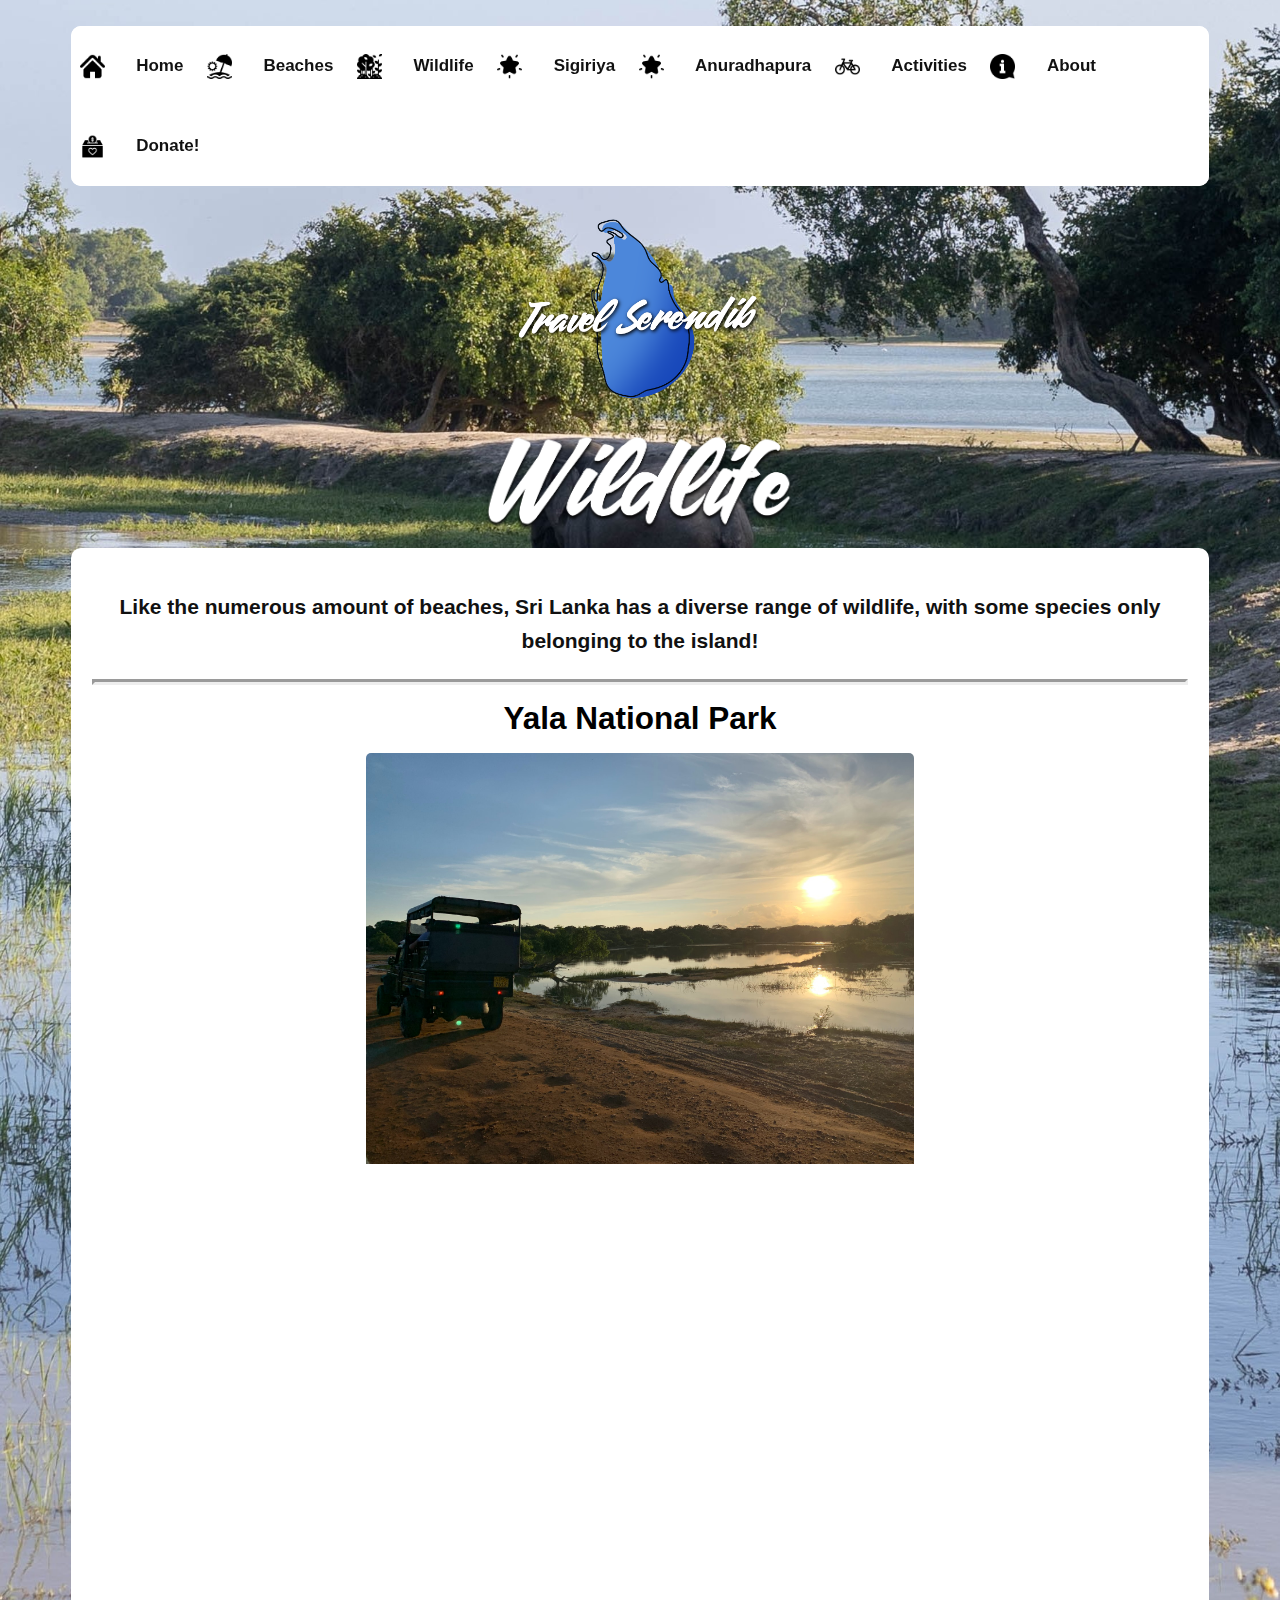
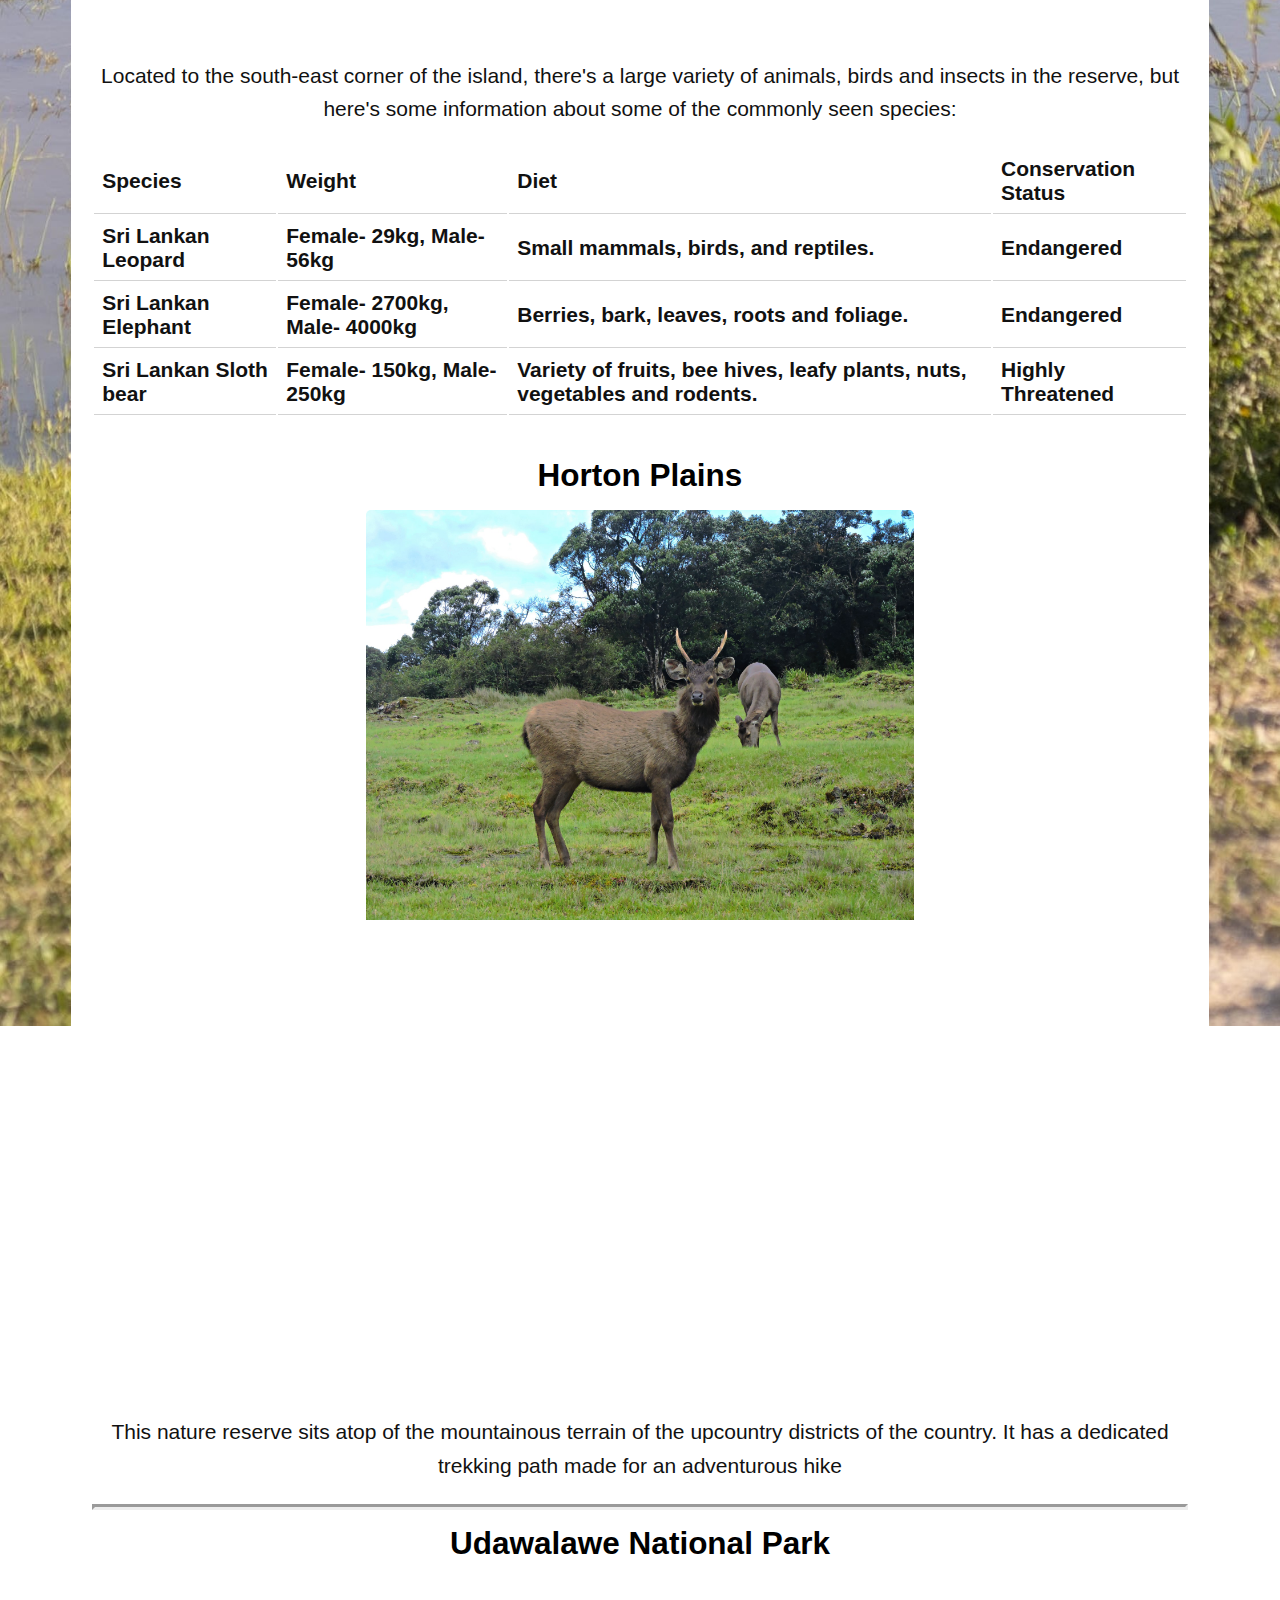
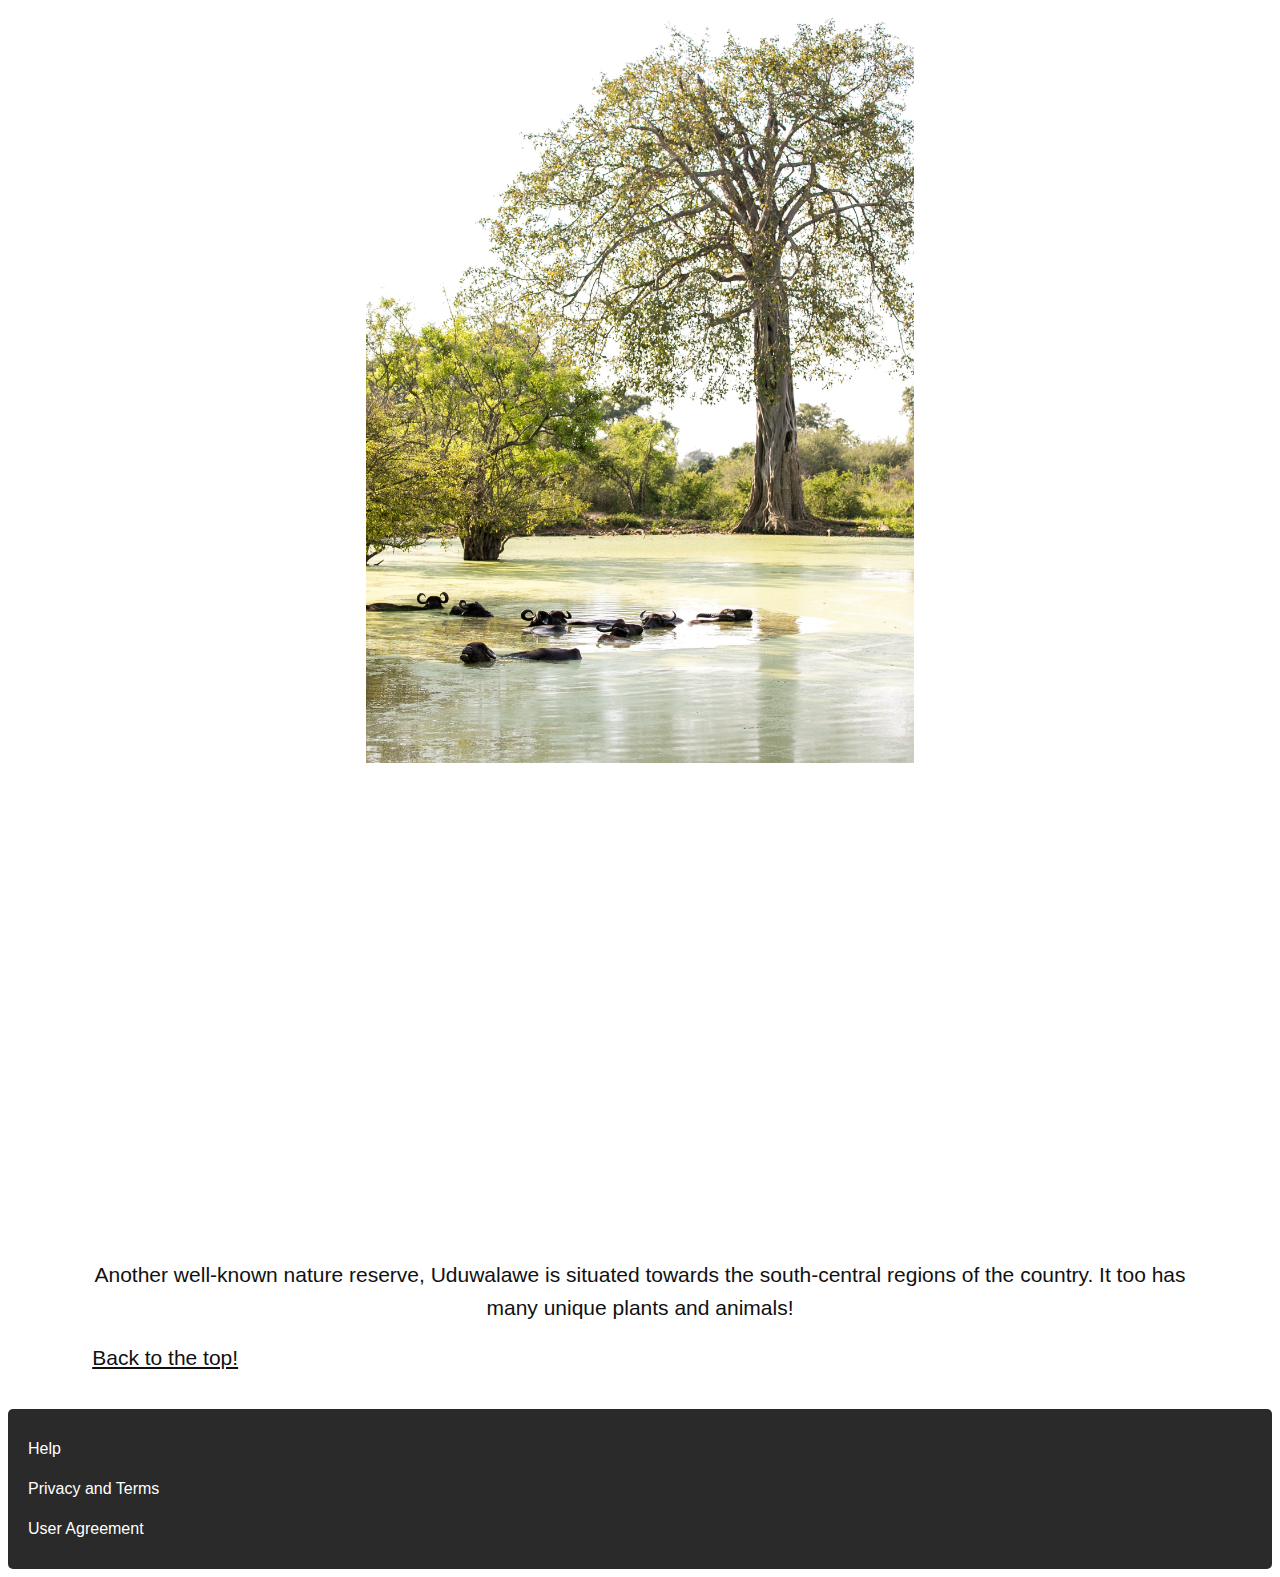
<file: Wildlife.html>
<!doctype html>
<html lang="en">
  <head>
    <meta charset="utf-8">
    <meta name="viewport" content="width=device-width, initial-scale=1">
    <meta name="description" content="Official Website of Travel Serendib">
    <title>Travel Serendib</title>
    <link rel="stylesheet" href="Styling.css">
    <link rel="apple-touch-icon" sizes="180x180" href="Images/apple-touch-icon.png">
    <link rel="icon" type="image/png" sizes="32x32" href="Images/favicon-32x32.png">
    <link rel="icon" type="image/png" sizes="16x16" href="Images/favicon-16x16.png">
    <link rel="manifest" href="manifest.json">
    <link rel="mask-icon" href="Images/safari-pinned-tab.svg" color="#eb932b">
    <link rel="shortcut icon" href="Images/favicon.ico">
    <meta name="msapplication-TileColor" content="#da532c">
    <meta name="msapplication-config" content="Images/browserconfig.xml">
    <meta name="theme-color" content="#eb932b">
    
    
  </head>
  <br>
  <body class="wildlife">
    <header>
      <div id="container_nav">
        <nav class="navBar">
          <ul>
            <li><a href="Index.html"><span class="navText">Home</span></a></li>
            <li><a href="Beaches.html"><span class="navText">Beaches</span></a></li>
            <li><a href="Wildlife.html"><span class="navText">Wildlife</span></a></li>  
            <li><a href="Sigiriya.html"><span class="navText">Sigiriya</span></a></li>
            <li><a href="Anuradhapura.html"><span class="navText">Anuradhapura</span></a></li>
            <li><a href="Activties.html"><span class="navText">Activities</span></a></li>
            <li><a href="About.html" class="split"><span class="navText">About</span></a></li>
            <li><a href="Purchase.html"><span class="navText">Donate!</span></a></li>
          </ul>
        </nav>
      </div>
      <br>
      <img id="SL" src="Images/SL.png" height="20%" width="20%" alt="">
    </header>
    <br>
    <section>
      <img id="wild" src="Images/Wild.png" height="30%" width="30%" alt="">
    </section>
    <br>
      <div id="container_sec">
        <main>
          <section class="sec_1">
            <p id="para_1">Like the numerous amount of beaches, Sri Lanka has a diverse range of wildlife, with some species only belonging to the island!</p>
            <hr>
            <h2>Yala National Park</h2>
            <div class="Yala">
              <section>
                <img id="Yala_NP" src="Images/Yala.jpg" class="center" height="50%" width="70%"> 
                <br> 
                <iframe src="https://www.google.com/maps/embed?pb=!1m18!1m12!1m3!1d253813.46926623708!2d81.18686350856036!3d6.285348605454941!2m3!1f0!2f0!3f0!3m2!1i1024!2i768!4f13.1!3m3!1m2!1s0x3ae5d5e73322445f%3A0xbb3cc6b98fafcdee!2sYala%20National%20Park!5e0!3m2!1sen!2slk!4v1655445561211!5m2!1sen!2slk" width="600" height="450" class="center" style="border:0;" allowfullscreen="" loading="lazy" referrerpolicy="no-referrer-when-downgrade"></iframe>
              </section>
                <div class="Yala_text">
                  <p>Located to the south-east corner of the island, there's a large variety of animals, birds and insects in the reserve, but here's some information about some of the commonly seen species:</p>
                    <div class="table" id="table_wild" width="100%">
                      <table>
                        <tr>
                          <th>Species</th>
                          <th>Weight</th>
                          <th>Diet</th>
                          <th>Conservation Status</th>
                        </tr>
                        <tr>
                          <th>Sri Lankan Leopard</th>
                          <th>Female- 29kg, Male- 56kg</th>
                          <th>Small mammals, birds, and reptiles.</th>
                          <th>Endangered</th>
                        </tr>
                        <tr>
                          <th>Sri Lankan Elephant</th>
                          <th>Female- 2700kg, Male- 4000kg</th>
                          <th>Berries, bark, leaves, roots and foliage.</th>
                          <th>Endangered</th>
                        </tr>
                        <tr>
                          <th>Sri Lankan Sloth bear</th>
                          <th>Female- 150kg, Male- 250kg</th>
                          <th>Variety of fruits, bee hives, leafy plants, nuts, vegetables and rodents.</th>
                          <th>Highly Threatened</th>
                        </tr>
                      </table>
                    </div>
                </div>
            </div>
          </section>
          <br>
          <h2>Horton Plains</h2>
          <section class="sec_2">
            <div class="hort">
              <img id="Horton" src="Images/Horton Plains.jpg" class="center" height="70%" width="70%">
              <br>
              <iframe src="https://www.google.com/maps/embed?pb=!1m18!1m12!1m3!1d11871.808097887359!2d80.80855251128575!3d6.801377096299533!2m3!1f0!2f0!3f0!3m2!1i1024!2i768!4f13.1!3m3!1m2!1s0x3ae3882edb4b78ef%3A0xcebca89153777249!2sHorton%20Plains%20National%20Park!5e0!3m2!1sen!2slk!4v1655445755124!5m2!1sen!2slk" width="600" height="450" class="center" style="border:0;" allowfullscreen="" loading="lazy" referrerpolicy="no-referrer-when-downgrade"></iframe>
              <div class="horton_text">
                <p>This nature reserve sits atop of the mountainous terrain of the upcountry districts of the country. It has a dedicated trekking path made for an adventurous hike</p>
              </div>
          </div>
          </section>
          <hr>
          <section class="sec_3">
            <div class="udu"></div>
            <h2>Udawalawe National Park</h2>
            <img id="uduwa" src="Images/Uduwalawe.jpg" class="center" height="40%" width="40%">
            <br>
            <iframe src="https://www.google.com/maps/embed?pb=!1m18!1m12!1m3!1d3964.581687949753!2d80.89043231420382!3d6.4477168258298905!2m3!1f0!2f0!3f0!3m2!1i1024!2i768!4f13.1!3m3!1m2!1s0x3ae408ff88887e79%3A0xaf12e79ffbd980d7!2sUdawalawe%20National%20Park%20Safari!5e0!3m2!1sen!2slk!4v1655446999466!5m2!1sen!2slk" width="600" height="450" class="center" style="border:0;" allowfullscreen="" loading="lazy" referrerpolicy="no-referrer-when-downgrade"></iframe>
              <div class="uduwa_text">
                <p>Another well-known nature reserve, Uduwalawe is situated towards the south-central regions of the country. It too has many unique plants and animals!</p>
              </div>
            <section><a href="#top">Back to the top!</a></section>
            </div>
          </section>
        </main>
    </div>
    <br>
    <footer id="foot">
        <nav>
          <ul>
            <li><a href="#">Help</a></li>
            <li><a href="#">Privacy and Terms</a></li>
            <li><a href="#">User Agreement</a></li>
          </ul>
        </nav>

        <!--IMAGE URLs-->

        <!--<https://unsplash.com/photos/98TDspjQa9I>-->
        <!--<https://unsplash.com/photos/zp-iaaj6jn4>-->
        <!--<https://unsplash.com/photos/gbYAnSc7Bwg>-->
        <!--<https://unsplash.com/photos/Bz6jeGMqOv0>-->
        
      </footer>
  </body>
</html>
</file>
<file: Styling.css>
/*Background images*/

.home_p{
    background-image: url(Images/Home1.jpg);
    background-repeat: no-repeat;
    background-attachment: fixed;
    background-position: center;
    background-repeat: no-repeat;
    background-size: cover;
}

.beaches{
    background-image: url(Images/Unawatuna.jpg);
    background-repeat: no-repeat;
    background-attachment: fixed;
    background-position: center;
    background-repeat: no-repeat;
    background-size: cover;
}

.wildlife{
    background-image: url(Images/Wildlife.jpg);
    background-repeat: no-repeat;
    background-attachment: fixed;
    background-position: center;
    background-repeat: no-repeat;
    background-size: cover;
}

.Activity{
    background-image: url(Images/Beaches.jpg);
    background-repeat: no-repeat;
    background-attachment: fixed;
    background-position: center;
    background-repeat: no-repeat;
    background-size: cover;
}

.About{
    background-image: url(Images/buddha_img.jpg);
    background-repeat: no-repeat;
    background-attachment: fixed;
    background-position: center;
    background-repeat: no-repeat;
    background-size: cover;
}

.donate{
    background-image: url(Images/Upcountry.jpg);
    background-repeat: no-repeat;
    background-attachment: fixed;
    background-position: center;
    background-repeat: no-repeat;
    background-size: cover;
}

/*Body styling*/

*{
    font-family: Arial, Helvetica, sans-serif;
    color: rgb(17,17,17);
}

#container_sec{
    border-radius: 10px;
    min-width: 240px;
    max-width: 1200px;
    width: 90%;
    margin: 0 auto;
    background: #ffff;
    font-size: 21px;
}

#container_nav{
    border-radius: 10px;
    min-width: 240px;
    max-width: 1200px;
    width: 90%;
    margin: 0 auto;
    background: #ffff;
    font-size: 17px;
}

h1,h2{
    text-align: center;
    font-family: Arial, Helvetica, sans-serif;
    font-weight: bold;
    color: black;
    margin: 0.5em 0;
}

h4{
    text-align: center;
    font-family: Arial, Helvetica, sans-serif;
    font-weight: bold;
    color: #000;
    margin: 0.5em 0;
}

p{
    text-align: center;
    line-height: 1.6;
}

main{
      padding: 1em;
      margin: 0;
}

hr {
    border-width: 3px;
    color: black;
  } 

#SL{
    display: block;
    margin-left: auto;
    margin-right: auto;
    width: 472;
    height: 266;
}

#welcome{
    display: block;
    margin-left: auto;
    margin-right: auto;
    width: 472;
    height: 266;
}

#beach_SL{
    display: block;
    margin-left: auto;
    margin-right: auto;
    width: 472;
    height: 266;
}

#wild{
    display: block;
    margin-left: auto;
    margin-right: auto;
    width: 472;
    height: 266;
}

.center {
    display: block;
    margin-left: auto;
    margin-right: auto;
    width: 50%;
}

/* Cards */

.card {
    box-shadow: 0 4px 8px 0 rgba(0,0,0,0.2);
    transition: 0.3s;
    border-radius: 10px;
  }
  
  img {
    border-radius: 5px 5px 0 0;
  }

  .container{
    padding: 2px 16px;
  }

/* FORM Purchase*/

* {
    box-sizing: border-box;
}

input[type=text], select, textarea {
    width: 100%;
    padding: 12px;
    border: 1px solid #ccc;
    border-radius: 4px;
    resize: vertical;
}

input[type=number], select, textarea {
    width: 100%;
    padding: 12px;
    border: 1px solid #ccc;
    border-radius: 4px;
    resize: vertical;
  }
  
label {
    padding: 12px 12px 12px 0;
    display: inline-block;
}
  
input[type=submit] {
    background-color:black;
    color: white;
    padding: 12px 20px;
    border: none;
    border-radius: 4px;
    cursor: pointer;
    float: right;
}
  
input[type=submit]:hover {
    background-color: white;
}
  
.containerform {
    border-radius: 10px;
    background-color: #f2f2f2;
    padding: 20px;
}

.column1{
    float: left;
    width: 100%;
    margin-top: 10px;
}

.column2{
    float: left;
    width: 100%;
    margin-top: 10px;
}

select{
    width: 100%;
    padding: 16px 20px;
    border: none;
    border-radius: 4px;
    background-color: white;
}

input[type=button], input[type=submit], input[type=reset] {
    background-color: #555555;
    border: none;
    color: white;
    padding: 16px 32px;
    text-decoration: none;
    margin: 4px 2px;
    cursor: pointer;
}

.donate_button{
    background-color: lightskyblue;
    border: none;
    border-radius: 5px;
    color: white;
    text-align: center;
    padding: 15px 32px;
    text-decoration: none;
    display: inline-block;
    font-size: 16px;
    transition-duration: 0.4s;
}

.donate_button:hover{
    box-shadow: 0 12px 16px 0 rgba(26, 26, 26, 0.24), 0 17px 50px 0 rgba(26, 26, 26, 0.24);
}

.order_button{
    width: 50%;
    background-color: lightskyblue;
    border: none;
    border-radius: 5px;
    color: white;
    text-align: center;
    padding: 15px 32px;
    text-decoration: none;
    display: inline-block;
    font-size: 16px;
    transition-duration: 0.4s;
}

.order_button:hover{
    box-shadow: 0 12px 16px 0 rgba(26, 26, 26, 0.24), 0 17px 50px 0 rgba(26, 26, 26, 0.24);
}

.row:after {
    content: "";
    display: table;
    clear: both;
}

.card button {
    border: none;
    outline: 0;
    padding: 15px;
    color: white;
    background-color: lightblue;
    text-align: center;
    cursor: pointer;
    width: 100%;
    font-size: 24px;
}

/* FORM ACTIVITY */



/*Home page containers*/

.Spice{
    float: left;
    margin-right: 15px;
}

.beach{
    font-weight: bold;
    color: white;
}

#para_1{
    font-family: Arial, Helvetica, sans-serif;
    font-weight: bold;
}

.spice{
    display: flex;
    align-items: center;
    justify-content: left;
}

.spice_text{
    padding-left: 20px;
}

.food{
    display: flex;
    align-items: center;
    justify-content: left;
}

.food_text{
    padding-left: 20px;
}

.people{
    display: flex;
    align-items: center;
    justify-content: right;
}

#friendly{
    float: right;
    margin-left: auto;
    display: block;
}

#dishes{
    float: left;
    height: 45%;
    width: 45%;
}

.people_text{
    padding-right: 20px;
}

/* Beaches containers*/

.coast{
    display: flex;
    align-items: center;
    justify-content: left;
}

.coast_text{
    padding-left: 20px;
}

.center {
    display: block;
    margin-left: auto;
    margin-right: auto;
}

.hotel{
    font-weight: bold;
}
/* Wildlife containers*/

.table{
    border-collapse: collapse;
    width: 100%;
}

th, td {
    padding: 8px;
    text-align: left;
    border-bottom: 1px solid lightgray;
}

/* Footer */

main{
    padding: 1em;
    margin: 0;
}

footer ul{
    list-style-type: none;
    padding: 20px;
    margin: 0px;
}

footer a{
    text-decoration: none;
    color: #ffffff;
    line-height: 40px;
}

footer a:hover{
    text-decoration: underline;
    color: #ffffff;
}

#foot{
    width: 100%;
    margin: 0;
    background: #2a2a2a;
    border-radius: 5px;
}

/* Nav Bar */

.navText{
    padding-left: 50px;
    font-weight: bold;
}

.navBar li{
    float: left;
}

.navBar ul{
    border-radius: 10px;
    list-style-type: none;
    margin: 0;
    padding: 0;
    overflow: auto;
    background-color: white;
    position: sticky;
    top: 0;
    width: 100%;
}

.navBar li a{
    display: block;
    color: white;
    text-align: center;
    padding: 15px 15px;
    background-repeat: no-repeat;
    background-size: 25px auto;
    background-position: .5em center;
    min-height: 50px;
    line-height: 50px;
    text-decoration: none;
    white-space: nowrap;
}

.navBar li a:hover{
    background-color: lightblue;
}

.navBar li:nth-of-type(1) a {
background-image: url(Images/Icons/home.png);
}

.navBar li:nth-of-type(2) a {
    background-image: url(Images/Icons/beach.png);
}

.navBar li:nth-of-type(3) a {
    background-image: url(Images/Icons/trees.png);
}

.navBar li:nth-of-type(4) a {
    background-image: url(Images/Icons/star.png);
}

.navBar li:nth-of-type(5) a {
    background-image: url(Images/Icons/star.png);
}

.navBar li:nth-of-type(6) a {
    background-image: url(Images/Icons/bicycle.png);
}

.navBar li:nth-of-type(7) a {
    background-image: url(Images/Icons/information.png);
}

.navBar li:nth-of-type(8) a {
    background-image: url(Images/Icons/donation.png);
}

/* Mobile View */

@media screen and (max-width: 900px) {
    .home_p{
        background-image: url(Images/Home1.jpg);
        background-repeat: no-repeat;
        background-attachment: fixed;
        background-position: center;
        background-repeat: no-repeat;
        background-size: cover;
    }

    .beaches{
        background-image: url(Images/Unawatuna.jpg);
        background-repeat: no-repeat;
        background-attachment: fixed;
        background-position: center;
        background-repeat: no-repeat;
        background-size: cover;
    }
    
    .wildlife{
        background-image: url(Images/Wildlife.jpg);
        background-repeat: no-repeat;
        background-attachment: fixed;
        background-position: center;
        background-repeat: no-repeat;
        background-size: cover;
    }

    .Activity{
        background-image: url(Images/Beaches.jpg);
        background-repeat: no-repeat;
        background-attachment: fixed;
        background-position: center;
        background-repeat: no-repeat;
        background-size: cover;
    }
    
    .About{
        background-image: url(Images/buddha_img.jpg);
        background-repeat: no-repeat;
        background-attachment: fixed;
        background-position: center;
        background-repeat: no-repeat;
        background-size: cover;
    }
    
    .donate{
        background-image: url(Images/Upcountry.jpg);
        background-repeat: no-repeat;
        background-attachment: fixed;
        background-position: center;
        background-repeat: no-repeat;
        background-size: cover;
    }

    #container_sec{
        border-radius: 10px;
        min-width: 240px;
        max-width: 1200px;
        width: 90%;
        margin: 0 auto;
        background: #ffff;
        font-size: 14px;
    }

    #SL{
        width: 40%;
        height: 40%;
    }

    #welcome{
        width: 60%;
        height: 60%;
    }

    /*Nav Bar*/

    .navText{
        display: none;
    }

    .navBar {
        width: 100%;
        border-radius: 10px;
        background-color: rgb(255, 255, 255);
        overflow: auto;
      }
      
    .navBar a {
        float: left;
        text-align: center;
        margin: 0 10px ;
        width: 100%;
        padding: 12px 0;
        transition: all 0.3s ease; 
        color: white;
        font-size: 36px;
        text-align: left; /* If you want the text to be left-aligned on small screens */
    }
      
      .navBar a:hover {
        background-color: #000;
      }
    
    .navBar li:nth-of-type(1) a {
        background-image: url(Images/Icons/home.png);
    }
    
    .navBar li:nth-of-type(2) a {
        background-image: url(Images/Icons/beach.png);
    }
    
    .navBar li:nth-of-type(3) a {
        background-image: url(Images/Icons/trees.png);
    }
    
    .navBar li:nth-of-type(4) a {
        background-image: url(Images/Icons/star.png);
    }
    
    .navBar li:nth-of-type(5) a {
        background-image: url(Images/Icons/star.png);
    }
    
    .navBar li:nth-of-type(6) a {
        background-image: url(Images/Icons/bicycle.png);
    }
    
    .navBar li:nth-of-type(7) a {
        background-image: url(Images/Icons/information.png);
    }
    
    .navBar li:nth-of-type(8) a {
        background-image: url(Images/Icons/donation.png);
    }

    /*Section Images*/

    .Spice{
        float: left;
        margin-right: 15px;
    }
    
    .beach{
        font-weight: bold;
        color: white;
    }
    
    #para_1{
        font-family: Arial, Helvetica, sans-serif;
        font-weight: bold;
    }
    .spice{
        display: flex;
        align-items: center;
        justify-content: left;
    }
    
    .spice_text{
        padding-left: 20px;
    }
    
    .food_text{
        float: centre;
    }

    #dishes{
        float: left;
    height: 60%;
    width: 60%;
    }
    
    .people{
        display: flex;
        align-items: center;
        justify-content: right;
    }
    
    #friendly{
        float: right;
        margin-left: auto;
        display: block;
    }
    .people_text{
        padding-right: 20px;
    }

    #Mirissa{
        width: 90%;
        height: 90%;
    }

    #arugam{
        width: 90%;
        height: 90%;
    }

    #Horton{
        width: 90%;
        height: 90%;
    }
    
    #Yala_NP{
        width: 90%;
        height: 90%;
    }

    iframe{
        width:"500px";
        height:"450px";
    }

    /* Footer */

    footer ul{
        list-style-type: none;
        padding: 20px;
        margin: 0px;
        font-size: 14px;
    }
    
    footer a{
        text-decoration: none;
        color: #ffffff;
        line-height: 25px;
    }
    
    footer a:hover{
        text-decoration: underline;
        color: #ffffff;
    }
    
    #foot{
        width: 100%;
        margin: 0;
        background: #2a2a2a;
        border-radius: 5px;
    }
  }
</file>
<file: Anuradhapura.css>
/*Background images*/

.Anuradhapura{
    background-image: url(Images/Anuradhapura.jpg);
    background-repeat: no-repeat;
    background-attachment: fixed;
    background-position: center;
    background-repeat: no-repeat;
    background-size: cover;
}

/*Body styling*/

*{
    font-family: Arial, Helvetica, sans-serif;
    color: rgb(17,17,17);
}

#container_sec{
    border-radius: 10px;
    min-width: 240px;
    max-width: 1200px;
    width: 90%;
    margin: 0 auto;
    background: #ffff;
    font-size: 21px;
    box-shadow: 10px 10px 8px rgb(112, 112, 112);
}

#container_nav{
    border-radius: 10px;
    min-width: 240px;
    max-width: 1200px;
    width: 90%;
    margin: 0 auto;
    background: #ffff;
    font-size: 17px;
}

h1,h2{
    text-align: center;
    font-family: Arial, Helvetica, sans-serif;
    font-weight: bold;
    color: black;
    margin: 0.5em 0;
}

p{
    text-align: center;
    line-height: 1.6;
}

main{
      padding: 1em;
      margin: 0;
}

hr {
    border-width: 3px;
    color: black;
} 

.center {
    display: block;
    margin-left: auto;
    margin-right: auto;
    width: 40%;
}

#SL{
    display: block;
    margin-left: auto;
    margin-right: auto;
    width: 472;
    height: 266;
}

#Anura{
    display: block;
    margin-left: auto;
    margin-right: auto;
    width: 472;
    height: 266;
}

#para_1{
    font-weight: bold;
    font-size: 28px;
}

#Sigi_1{
    float: center;
    margin-left: auto;
    margin-right: auto;
}

#Sigi_2{
    float: center;
    margin-left: auto;
    margin-right: auto;
}

/* Footer */

main{
    padding: 1em;
    margin: 0;
}

footer ul{
    list-style-type: none;
    padding: 20px;
    margin: 0px;
}

footer a{
    text-decoration: none;
    color: #ffffff;
    line-height: 40px;
}

footer a:hover{
    text-decoration: underline;
    color: #ffffff;
}

#foot{
    width: 100%;
    margin: 0;
    background: #2a2a2a;
    border-radius: 5px;
}

/* Nav Bar */

.navText{
    padding-left: 50px;
    font-weight: bold;
}

.navBar li{
    float: left;
}

.navBar ul{
    border-radius: 10px;
    list-style-type: none;
    margin: 0;
    padding: 0;
    overflow: auto;
    background-color: white;
    position: sticky;
    top: 0;
    width: 100%;
}

.navBar li a{
    display: block;
    color: white;
    text-align: center;
    padding: 16px 16px;
    background-repeat: no-repeat;
    background-size: 25px auto;
    background-position: .5em center;
    min-height: 50px;
    line-height: 50px;
    text-decoration: none;
    white-space: nowrap;
}

.navBar li a:hover{
    background-color: lightblue;
}

.navBar li:nth-of-type(1) a {
background-image: url(Images/Icons/home.png);
}

.navBar li:nth-of-type(2) a {
    background-image: url(Images/Icons/beach.png);
}

.navBar li:nth-of-type(3) a {
    background-image: url(Images/Icons/trees.png);
}

.navBar li:nth-of-type(4) a {
    background-image: url(Images/Icons/star.png);
}

.navBar li:nth-of-type(5) a {
    background-image: url(Images/Icons/star.png);
}

.navBar li:nth-of-type(6) a {
    background-image: url(Images/Icons/bicycle.png);
}

.navBar li:nth-of-type(7) a {
    background-image: url(Images/Icons/information.png);
}

.navBar li:nth-of-type(8) a {
    background-image: url(Images/Icons/donation.png);
}

/* ANIMATION */

.fade-in-image { 
    animation: fadeIn 2s;
    animation-name: fadeIn;
    animation-duration: 2s;
    -webkit-animation-name: fadeIn;
    -webkit-animation-duration: 2s;
}

@keyframes fadeIn {
    0% { 
        opacity: 0; 
    }
    100% { 
        opacity: 1;
     }
  }

@-webkit-keyframes fadeIn {
    0% { 
        opacity: 0; 
    }
    100% { 
        opacity: 1;
     }
  }


/* Mobile */

@media screen and (max-width: 900px) {
    .Sigiri{
        background-image: url(Images/bg.jpg);
        background-repeat: repeat;
        background-size: 100% auto;
    }

    #container_sec{
        border-radius: 10px;
        min-width: 240px;
        max-width: 1200px;
        width: 90%;
        margin: 0 auto;
        background: #ffff;
        font-size: 14px;
    }

    #SL{
        width: 40%;
        height: 40%;
    }

    #Sigiriya{
        width: 60%;
        height: 60%;
    }

    /*Nav Bar*/

    .navText{
        display: none;
    }

    .navBar {
        width: 100%;
        border-radius: 10px;
        background-color: rgb(255, 255, 255);
        overflow: auto;
      }
      
    .navBar a {
        float: left;
        text-align: center;
        margin: 0 10px ;
        width: 100%;
        padding: 12px 0;
        transition: all 0.3s ease; 
        color: white;
        font-size: 36px;
        text-align: left; /* If you want the text to be left-aligned on small screens */
    }
      
      .navBar a:hover {
        background-color: #000;
      }
    
    .navBar li:nth-of-type(1) a {
        background-image: url(Images/Icons/home.png);
    }
    
    .navBar li:nth-of-type(2) a {
        background-image: url(Images/Icons/beach.png);
    }
    
    .navBar li:nth-of-type(3) a {
        background-image: url(Images/Icons/trees.png);
    }
    
    .navBar li:nth-of-type(4) a {
        background-image: url(Images/Icons/star.png);
    }
    
    .navBar li:nth-of-type(5) a {
        background-image: url(Images/Icons/star.png);
    }
    
    .navBar li:nth-of-type(6) a {
        background-image: url(Images/Icons/bicycle.png);
    }
    
    .navBar li:nth-of-type(7) a {
        background-image: url(Images/Icons/information.png);
    }
    
    .navBar li:nth-of-type(8) a {
        background-image: url(Images/Icons/donation.png);
    }

    /*Section Images*/

    #para_1{
        font-family: Arial, Helvetica, sans-serif;
        font-weight: bold;
    }

    /* Footer */

    footer ul{
        list-style-type: none;
        padding: 20px;
        margin: 0px;
        font-size: 14px;
    }
    
    footer a{
        text-decoration: none;
        color: #ffffff;
        line-height: 25px;
    }
    
    footer a:hover{
        text-decoration: underline;
        color: #ffffff;
    }
    
    #foot{
        width: 100%;
        margin: 0;
        background: #2a2a2a;
        border-radius: 5px;
    }
  }
</file>
<file: Sigiriya.css>
/*Background images*/

.Sigiri{
    background-image: url(Images/bg.jpg);
    background-repeat: no-repeat;
    background-attachment: fixed;
    background-position: center;
    background-repeat: no-repeat;
    background-size: cover;
}

/*Body styling*/

*{
    font-family: Arial, Helvetica, sans-serif;
    color: rgb(17,17,17);
}

#container_sec{
    border-radius: 10px;
    min-width: 240px;
    max-width: 1200px;
    width: 90%;
    margin: 0 auto;
    background: #ffff;
    font-size: 21px;
}

#container_nav{
    border-radius: 10px;
    min-width: 240px;
    max-width: 1200px;
    width: 90%;
    margin: 0 auto;
    background: #ffff;
    font-size: 17px;
}

h1,h2{
    text-align: center;
    font-family: Arial, Helvetica, sans-serif;
    font-weight: bold;
    color: black;
    margin: 0.5em 0;
}

p{
    text-align: center;
    line-height: 1.6;
}

main{
      padding: 1em;
      margin: 0;
}

hr {
    border-width: 3px;
    color: black;
} 

.center {
    display: block;
    margin-left: auto;
    margin-right: auto;
    width: 80%;
}

#SL{
    display: block;
    margin-left: auto;
    margin-right: auto;
    width: 472;
    height: 266;
}

#Sigiriya{
    display: block;
    margin-left: auto;
    margin-right: auto;
    width: 472;
    height: 266;
}

#para_1{
    font-weight: bold;
    font-size: 28px;
}

#Sigi_1{
    float: center;
    margin-left: auto;
    margin-right: auto;
}

#Sigi_2{
    float: center;
    margin-left: auto;
    margin-right: auto;
}

/* Footer */

main{
    padding: 1em;
    margin: 0;
}

footer ul{
    list-style-type: none;
    padding: 20px;
    margin: 0px;
}

footer a{
    text-decoration: none;
    color: #ffffff;
    line-height: 40px;
}

footer a:hover{
    text-decoration: underline;
    color: #ffffff;
}

#foot{
    width: 100%;
    margin: 0;
    background: #2a2a2a;
    border-radius: 5px;
}

/* ANIMATION */

.fade-in-image { 
    animation: fadeIn 2s;
    animation-name: fadeIn;
    animation-duration: 2s;
    -webkit-animation-name: fadeIn;
    -webkit-animation-duration: 2s;
}

@keyframes fadeIn {
    0% { 
        opacity: 0; 
    }
    100% { 
        opacity: 1;
     }
  }

@-webkit-keyframes fadeIn {
    0% { 
        opacity: 0; 
    }
    100% { 
        opacity: 1;
     }
  }

/* Nav Bar */

.navText{
    padding-left: 50px;
    font-weight: bold;
}

.navBar li{
    float: left;
}

.navBar ul{
    border-radius: 10px;
    list-style-type: none;
    margin: 0;
    padding: 0;
    overflow: auto;
    background-color: white;
    position: sticky;
    top: 0;
    width: 100%;
}

.navBar li a{
    display: block;
    color: white;
    text-align: center;
    padding: 16px 16px;
    background-repeat: no-repeat;
    background-size: 25px auto;
    background-position: .5em center;
    min-height: 50px;
    line-height: 50px;
    text-decoration: none;
    white-space: nowrap;
}

.navBar li a:hover{
    background-color: lightblue;
}

.navBar li:nth-of-type(1) a {
background-image: url(Images/Icons/home.png);
}

.navBar li:nth-of-type(2) a {
    background-image: url(Images/Icons/beach.png);
}

.navBar li:nth-of-type(3) a {
    background-image: url(Images/Icons/trees.png);
}

.navBar li:nth-of-type(4) a {
    background-image: url(Images/Icons/star.png);
}

.navBar li:nth-of-type(5) a {
    background-image: url(Images/Icons/star.png);
}

.navBar li:nth-of-type(6) a {
    background-image: url(Images/Icons/bicycle.png);
}

.navBar li:nth-of-type(7) a {
    background-image: url(Images/Icons/information.png);
}

.navBar li:nth-of-type(8) a {
    background-image: url(Images/Icons/donation.png);
}

/* Mobile */

@media screen and (max-width: 900px) {
    .Sigiri{
        background-image: url(Images/bg.jpg);
        background-repeat: repeat;
        background-size: 100% auto;
    }

    #container_sec{
        border-radius: 10px;
        min-width: 240px;
        max-width: 1200px;
        width: 90%;
        margin: 0 auto;
        background: #ffff;
        font-size: 14px;
    }

    #SL{
        width: 40%;
        height: 40%;
    }

    #Sigiriya{
        width: 60%;
        height: 60%;
    }

    /*Nav Bar*/

    .navText{
        display: none;
    }

    .navBar {
        width: 100%;
        border-radius: 10px;
        background-color: rgb(255, 255, 255);
        overflow: auto;
      }
      
    .navBar a {
        float: left;
        text-align: center;
        margin: 0 10px ;
        width: 100%;
        padding: 12px 0;
        transition: all 0.3s ease; 
        color: white;
        font-size: 36px;
        text-align: left; /* If you want the text to be left-aligned on small screens */
    }
      
      .navBar a:hover {
        background-color: #000;
      }
    
    .navBar li:nth-of-type(1) a {
        background-image: url(Images/Icons/home.png);
    }
    
    .navBar li:nth-of-type(2) a {
        background-image: url(Images/Icons/beach.png);
    }
    
    .navBar li:nth-of-type(3) a {
        background-image: url(Images/Icons/trees.png);
    }
    
    .navBar li:nth-of-type(4) a {
        background-image: url(Images/Icons/star.png);
    }
    
    .navBar li:nth-of-type(5) a {
        background-image: url(Images/Icons/star.png);
    }
    
    .navBar li:nth-of-type(6) a {
        background-image: url(Images/Icons/bicycle.png);
    }
    
    .navBar li:nth-of-type(7) a {
        background-image: url(Images/Icons/information.png);
    }
    
    .navBar li:nth-of-type(8) a {
        background-image: url(Images/Icons/donation.png);
    }

    /*Section Images*/

    #para_1{
        font-family: Arial, Helvetica, sans-serif;
        font-weight: bold;
    }

    /* Footer */

    footer ul{
        list-style-type: none;
        padding: 20px;
        margin: 0px;
        font-size: 14px;
    }
    
    footer a{
        text-decoration: none;
        color: #ffffff;
        line-height: 25px;
    }
    
    footer a:hover{
        text-decoration: underline;
        color: #ffffff;
    }
    
    #foot{
        width: 100%;
        margin: 0;
        background: #2a2a2a;
        border-radius: 5px;
    }
  }
</file>
